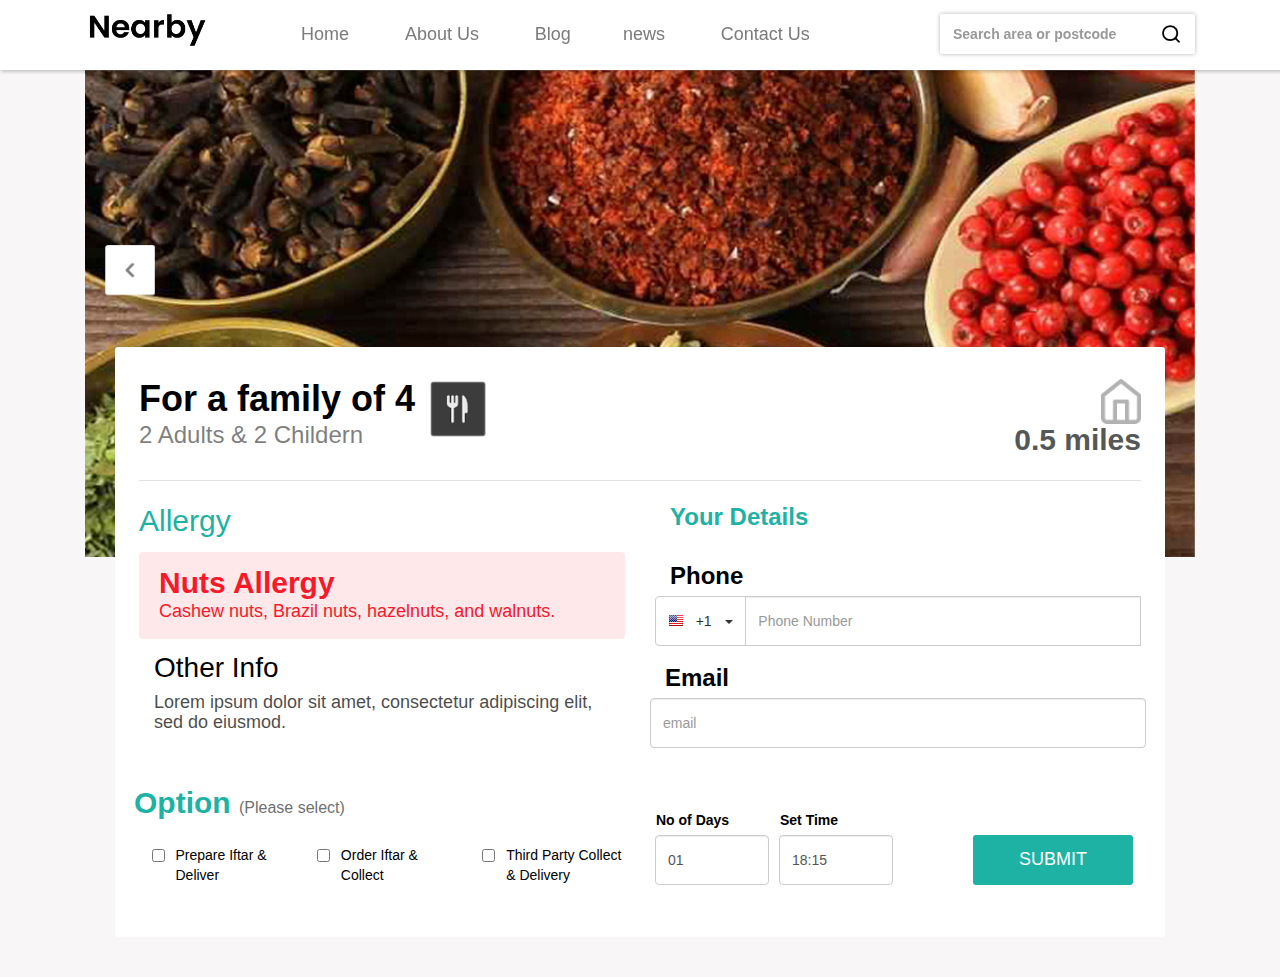
<file: give-an-iftar.html>
<!DOCTYPE html>
<html>
    <head>
        <meta charset="UTF-8">
        <meta name="viewport" content="width=device-width, initial-scale=1, shrink-to-fit=no">
        <title>iftar</title>
        <!--  meta tags -->
        <meta name="description" content="">
        <meta name="author" content="">
        <link rel="icon" href="../favicon.ico">
        <!--================= Include All Styles ==================-->
        <link rel="stylesheet" type="text/css" href="css/bootstrap.css"/>
        <link rel="stylesheet" type="text/css" href="css/font-awesome.css"/>
        <link rel="stylesheet" type="text/css" href="css/animate.css"/>
        <link rel="stylesheet" type="text/css" href="css/owl.carousel.css"/>
        <link rel="stylesheet" type="text/css" href="css/owl.theme.default.min.css"/>
        <link rel="stylesheet" type="text/css" href="css/intlInputPhone.css"/>
        <link rel="stylesheet" type="text/css" href="css/preset.css"/>
        <link rel="stylesheet" type="text/css" href="css/button.css"/>
        <!-- main styles-->
        <link rel="stylesheet" type="text/css" href="css/styles.css"/>
        <!-- responsive styles-->
        <link rel="stylesheet" type="text/css" href="css/responsive.css"/>

    </head>
    <!--==================== body ======================= -->
    <body>
        <!--================= Header Section ==================-->
        <header id="header">
            <div class="navbar-wrapper">
                <div class="container">
                    <div class="row">
                        <div class="col-md-2">
                            <div class="logo">
                                <a href="#">
                                    <img src="images/logo.png" alt="logo">
                                </a>
                            </div>
                        </div>
                        <div class="col-md-7">
                            <div class="navigation">
                                <ul>
                                    <li><a href="#">Home</a></li>
                                    <li><a href="#">About Us</a></li>
                                    <li><a href="#">Blog</a>
                                    <li><a href="#">news</a></li>
                                    <li><a href="#">Contact Us</a></li>
                                </ul>
                            </div><!--/navigation-->
                        </div>

                        <div class="col-md-3">
                            <form class="search-block for-desktop">
                                <input class="form-control" type="search" placeholder="Search area or postcode"> 
                                <button type="submit" class="btn-primary"></button>
                            </form>
                        </div>

                    </div>
                </div>
            </div><!--/sticky-wrapper-->
        </header><!--/header-->
 
                 
                        
        <!--================= banner Section ==================-->
        <section class="banner">
            <div class="container">
                <div class="row wow fadeInUp" data-wow-duration="500ms"  data-wow-delay="900ms">
                    <div class="col-md-12 mobile-0">
                        <div id="carouselExampleControls" class="carousel slide" data-ride="carousel">
                            <div class="carousel-inner">
                                <div class="carousel-item active">
                                    <img class="d-block w-100" src="images/banner/01.jpg" alt="">
                                </div>
                                <div class="carousel-item">
                                    <img class="d-block w-100" src="images/banner/01.jpg" alt="Second slide">
                                </div>
                                <div class="carousel-item">
                                    <img class="d-block w-100" src="images/banner/01.jpg" alt="Third slide">
                                </div>
                            </div>
                            <a class="carousel-control-prev" href="#carouselExampleControls" role="button" data-slide="prev">

                            </a>
                        </div>
                    </div>
                </div>
            </div>
        </section>

        <!--================= main-container Section ==================-->

        <div class="container">
            <div class="row wow fadeInUp" data-wow-duration="500ms"  data-wow-delay="900ms">
                <div class="col-md-12">
                    <div class="give-iftar-wrap for-desktop">
                        <div class="give-iftar-wrap-top">
                            <div class="give-iftar-wrap-title-block"> 
                                <div class="give-iftar-wrap-title">
                                    For a family of 4
                                    <span>2 Adults & 2 Childern</span>
                                </div>  
                                <div class="give-iftar-wrap-top-icon">
                                    <a href="#">  <img  src="images/icon/git-icon.png" alt=""></a>
                                </div>
                            </div>     
                            <div class="give-iftar-wrap-sub-title">
                                <div class="home-icon">
                                    <img  src="images/icon/home.png" alt="">
                                </div>
                                <div class="clearfix"></div>
                                <span>0.5 miles</span>
                            </div>

                        </div>
                        <div class="row">
                            <div class="col-md-6">
                                <div class="allergy-box">
                                    <h3>Allergy</h3>
                                    <div class="clearfix"></div>
                                    <div class="alerta-llergy-box">
                                        <strong>Nuts Allergy</strong>
                                        <span>Cashew nuts, Brazil nuts, hazelnuts, and walnuts. </span>
                                    </div>
                                </div>

                                <div class="other-info">
                                    <h4>Other Info</h4>
                                    <p>Lorem ipsum dolor sit amet, consectetur adipiscing elit, sed do eiusmod.</p>
                                </div>

                                <div class="form-row mb-15">
                                    <div class="option-select">
                                        Option <span>(Please select)</span>
                                    </div>
                                </div>

                                <div class="form-row mb-15">
                                    <div class="col-md-4">
                                        <div class="form-check">
                                            <input class="form-check-input" type="checkbox" value="" id="defaultCheck1">
                                            <label class="form-check-label" for="defaultCheck1">
                                                Prepare Iftar & Deliver
                                            </label>
                                        </div>
                                    </div>

                                    <div class="col-md-4">
                                        <div class="form-check">
                                            <input class="form-check-input" type="checkbox" value="" id="defaultCheck2">
                                            <label class="form-check-label" for="defaultCheck2">
                                                Order Iftar & Collect
                                            </label>
                                        </div>
                                    </div>

                                    <div class="col-md-4">
                                        <div class="form-check">
                                            <input class="form-check-input" type="checkbox" value="" id="defaultCheck3">
                                            <label class="form-check-label" for="defaultCheck3">
                                                Third Party Collect & Delivery
                                            </label>
                                        </div>
                                    </div>
                                </div>

                            </div>

                            <div class="col-md-6">
                                <div class="your-details">
                                    <h5>Your Details</h5>
                                    <div class="clearfix"></div>
                                    <div class="form-row mb-15">
                                        <div class="col-md-12">
                                            <label class="phone">Phone</label>
											   <!--  <input class='form-control' id="phone" name="phone" type="tel"> --> 
											
                                         <div class="clearfix"></div>
                                            <div class="input-phone"></div>
                                        </div>
                                    </div>

                                    <div class="form-row mb-15">
                                        <label class="phone">Email</label>
                                        <input type="text" class="form-control"  placeholder="email">
                                    </div>
                                </div>

                                <div class="give-iftar-submit-area">
                                    <div class="form-row mb-15"> 
                                        <div class="col-md-3">
                                            <label class="phone set-time">No of Days</label>
                                            <select class="custom-select mr-sm-2 form-control">
                                                <option selected>01</option>
                                                <option value="1">02</option>
                                                <option value="1">03</option>
                                                <option value="2">04</option>
                                                <option value="3">05</option>
                                                <option value="3">06</option>
                                                <option value="3">07</option>
                                                <option value="3">08</option>
                                                <option value="3">09</option>
                                                <option value="3">10</option>
                                                <option value="3">11</option>
                                                <option value="3">12</option>
                                                <option value="3">13</option>
                                                <option value="3">14</option>
                                                <option value="3">15</option>
                                                <option value="3">16</option>
                                                <option value="3">17</option>
                                                <option value="3">18</option>
                                                <option value="3">19</option>
                                                <option value="3">20</option>
                                                <option value="3">21</option>
                                                <option value="3">22</option>
                                                <option value="3">23</option>
                                                <option value="3">24</option>
                                                <option value="3">25</option>
                                                <option value="3">26</option>
                                                <option value="3">27</option>
                                                <option value="3">28</option>
                                                <option value="3">29</option>
                                                <option value="3">30</option>
                                            </select>
                                        </div>
                                        <div class="col-md-3">
                                            <label class="phone set-time">Set Time</label>
                                            <!--<input type="text" class="form-control"  placeholder="19:00 , 19:15 , 19:30 , 19:45" required>--->
											   <select class="custom-select mr-sm-2 form-control">
											    <option selected>19:00</option>
                                                <option selected>19:15</option>
                                                <option value="1">19:30</option>
                                                <option value="2">19:45</option>
                                                <option value="3">20:00</option>
											 
                                                <option selected>20:15</option>
                                                <option value="1">20:30</option>
                                                <option value="2">20:45</option>
                                                <option value="3">21:00</option>
												
												 <option selected>22:15</option>
                                                <option value="1">22:30</option>
                                                <option value="2">22:45</option>
                                                <option value="3">23:00</option>
												
												 <option selected>24:15</option>
                                                <option value="1">24:30</option>
                                                <option value="2">24:45</option>
                                                <option value="3">1:00</option>
												
												<option selected>1:15</option>
                                                <option value="1">1:30</option>
                                                <option value="2">1:45</option>
                                                <option value="3">2:00</option>
												
												<option selected>2:15</option>
                                                <option value="1">2:30</option>
                                                <option value="2">2:45</option>
                                                <option value="3">3:00</option>
												
												<option selected>3:15</option>
                                                <option value="1">3:30</option>
                                                <option value="2">3:45</option>
                                                <option value="3">4:00</option>
												
												<option selected>4:15</option>
                                                <option value="1">4:30</option>
                                                <option value="2">4:45</option>
                                                <option value="3">5:00</option>
												
													<option selected>5:15</option>
                                                <option value="1">5:30</option>
                                                <option value="2">5:45</option>
                                                <option value="3">6:00</option>
												
												<option selected>6:15</option>
                                                <option value="1">6:30</option>
                                                <option value="2">6:45</option>
                                                <option value="3">7:00</option>
												
												<option selected>7:15</option>
                                                <option value="1">7:30</option>
                                                <option value="2">7:45</option>
                                                <option value="3">8:00</option>
												
												<option selected>8:15</option>
                                                <option value="1">8:30</option>
                                                <option value="2">8:45</option>
                                                <option value="3">9:00</option>
												
												<option selected>9:15</option>
                                                <option value="1">9:30</option>
                                                <option value="2">9:45</option>
                                                <option value="3">10:00</option>
												
												<option selected>10:15</option>
                                                <option value="1">10:30</option>
                                                <option value="2">10:45</option>
                                                <option value="3">11:00</option>
												
												
												<option selected>11:15</option>
                                                <option value="1">11:30</option>
                                                <option value="2">11:45</option>
                                                <option value="3">12:00</option>
												
												
												<option selected>13:15</option>
                                                <option value="1">13:30</option>
                                                <option value="2">13:45</option>
                                                <option value="3">14:00</option>
												
												
												<option selected>14:15</option>
                                                <option value="1">14:30</option>
                                                <option value="2">14:45</option>
                                                <option value="3">15:00</option>
												
												<option selected>15:15</option>
                                                <option value="1">15:30</option>
                                                <option value="2">15:45</option>
                                                <option value="3">16:00</option>
												
												<option selected>16:15</option>
                                                <option value="1">16:30</option>
                                                <option value="2">16:45</option>
                                                <option value="3">17:00</option>
												
												<option selected>17:15</option>
                                                <option value="1">17:30</option>
                                                <option value="2">17:45</option>
                                                <option value="3">18:00</option>
												
												<option selected>18:15</option>
                                                <option value="1">18:30</option>
                                                <option value="2">18:45</option>
                                                 </select>
                                                 
                                                 
                                        </div>
                                        <div class="col-md-6">
                                            <label class="phone set-time">&nbsp;</label>
                                            <button type="submit"  data-toggle="modal" data-target="#confirmationModal" class="give-submit-btn">Submit</button>
                                        </div>
                                    </div>
                                </div>
                            </div>
                        </div>
                    </div>
                    <!--End give-iftar-wrap-->

                    <div class="give-iftar-wrap for-mobile">
                        <div class="give-iftar-wrap-top">
                            <div class="give-iftar-wrap-title-block"> 
                                <div class="give-iftar-wrap-title">
                                    For a family of 4
                                    <span>2 Adults & 2 Childern</span>
                                </div>
                            </div>     
                            <div class="give-iftar-wrap-sub-title">
                                <div class="home-icon">
                                    <img  src="images/icon/home.png" alt="">
                                </div>
                                <div class="clearfix"></div>
                                <span>0.5 miles</span>
                            </div>
                        </div>

                        <div class="row">
                            <div class="col-md-6">
                                <div class="allergy-box">
                                    <h3>Allergy</h3>
                                    <div class="clearfix"></div>
                                    <div class="alerta-llergy-box">
                                        <strong>Nuts Allergy</strong>
                                        <span>Cashew nuts, Brazil nuts, hazelnuts, and walnuts. </span>
                                    </div>
                                </div>

                                <div class="other-info">
                                    <h4>Other Info</h4>
                                    <p>Lorem ipsum dolor sit amet, consectetur adipiscing elit, sed do eiusmod.</p>
                                </div>

                                <div class="your-details">
                                    <h5>Your Details</h5>
                                    <div class="clearfix"></div>
                                    <div class="form-row mb-15">
                                        <div class="col-md-12">
                                            <label class="phone">Phone</label>
												 <!--  <input class='form-control' id="phoneMo" name="phone" type="tel"> ---->  
                                           <div class="clearfix"></div>
                                            <div class="input-phone"></div>
                                        </div>
                                    </div>

                                    <div class="form-row mb-15">
                                        <label class="phone">Email</label>
                                        <input type="text" class="form-control"  placeholder="email">
                                    </div>
                                </div>

                                <div class="form-row mb-15">
                                    <div class="option-select">
                                        Option <span>(Please select)</span>
                                    </div>
                                </div>

                                <div class="form-row mb-15 form-check-block-mobile">
                                    <ul>
                                        <li>
                                            <div class="form-check">
                                                <input class="form-check-input" type="checkbox" value="" id="defaultCheck1">
                                                <label class="form-check-label" for="defaultCheck1">
                                                    Prepare Iftar & Deliver
                                                </label>
                                            </div>
                                        </li>
                                        <li>
                                            <div class="form-check">
                                                <input class="form-check-input" type="checkbox" value="" id="defaultCheck2">
                                                <label class="form-check-label" for="defaultCheck2">
                                                    Order Iftar & Collect
                                                </label>
                                            </div>
                                        </li>
                                        <li>
                                            <div class="form-check">
                                                <input class="form-check-input" type="checkbox" value="" id="defaultCheck3">
                                                <label class="form-check-label" for="defaultCheck3">
                                                    Third Party Collect & Delivery
                                                </label>
                                            </div>
                                        </li>
                                    </ul>
                                </div>
                            </div>
                        </div>

                        <div class="give-iftar-submit-area give-iftar-submit-area-mobile">
                            <div class="submit-area-mobile">
                                <div class="submit-area-mobile-left">
                                    <ul>
                                        <li>
                                            <div class="form-group mr-15">
                                                <label class="phone set-time">No of Days</label>
                                                <select class="custom-select mr-sm-2 form-control">
                                                    <option selected>01</option>
                                                    <option >02</option>
                                                <option value="1">03</option>
                                                <option value="2">04</option>
                                                <option value="3">05</option>
                                                <option value="3">06</option>
                                                <option value="3">07</option>
                                                <option value="3">08</option>
                                                <option value="3">09</option>
                                                <option value="3">10</option>
                                                <option value="3">11</option>
                                                <option value="3">12</option>
                                                <option value="3">13</option>
                                                <option value="3">14</option>
                                                <option value="3">15</option>
                                                <option value="3">16</option>
                                                <option value="3">17</option>
                                                <option value="3">18</option>
                                                <option value="3">19</option>
                                                <option value="3">20</option>
                                                <option value="3">21</option>
                                                <option value="3">22</option>
                                                <option value="3">23</option>
                                                <option value="3">24</option>
                                                <option value="3">25</option>
                                                <option value="3">26</option>
                                                <option value="3">27</option>
                                                <option value="3">28</option>
                                                <option value="3">29</option>
                                                <option value="3">30</option>
                                                </select>
                                            </div>
                                        </li>
                                        <li>
                                            <div class="form-group">
                                                <label class="phone set-time">Set Time</label>
                                                <!---<input type="text" class="form-control"  placeholder="19:00 " required>-->
												 <select class="custom-select mr-sm-2 form-control">
												<option selected>19:00</option>
                                                <option selected>19:15</option>
                                                <option value="1">19:30</option>
                                                <option value="2">19:45</option>
                                                <option value="3">20:00</option>
											 
                                                <option selected>20:15</option>
                                                <option value="1">20:30</option>
                                                <option value="2">20:45</option>
                                                <option value="3">21:00</option>
												
												 <option selected>22:15</option>
                                                <option value="1">22:30</option>
                                                <option value="2">22:45</option>
                                                <option value="3">23:00</option>
												
												 <option selected>24:15</option>
                                                <option value="1">24:30</option>
                                                <option value="2">24:45</option>
                                                <option value="3">1:00</option>
												
												<option selected>1:15</option>
                                                <option value="1">1:30</option>
                                                <option value="2">1:45</option>
                                                <option value="3">2:00</option>
												
												<option selected>2:15</option>
                                                <option value="1">2:30</option>
                                                <option value="2">2:45</option>
                                                <option value="3">3:00</option>
												
												<option selected>3:15</option>
                                                <option value="1">3:30</option>
                                                <option value="2">3:45</option>
                                                <option value="3">4:00</option>
												
												<option selected>4:15</option>
                                                <option value="1">4:30</option>
                                                <option value="2">4:45</option>
                                                <option value="3">5:00</option>
												
													<option selected>5:15</option>
                                                <option value="1">5:30</option>
                                                <option value="2">5:45</option>
                                                <option value="3">6:00</option>
												
												<option selected>6:15</option>
                                                <option value="1">6:30</option>
                                                <option value="2">6:45</option>
                                                <option value="3">7:00</option>
												
												<option selected>7:15</option>
                                                <option value="1">7:30</option>
                                                <option value="2">7:45</option>
                                                <option value="3">8:00</option>
												
												<option selected>8:15</option>
                                                <option value="1">8:30</option>
                                                <option value="2">8:45</option>
                                                <option value="3">9:00</option>
												
												<option selected>9:15</option>
                                                <option value="1">9:30</option>
                                                <option value="2">9:45</option>
                                                <option value="3">10:00</option>
												
												<option selected>10:15</option>
                                                <option value="1">10:30</option>
                                                <option value="2">10:45</option>
                                                <option value="3">11:00</option>
												
												
												<option selected>11:15</option>
                                                <option value="1">11:30</option>
                                                <option value="2">11:45</option>
                                                <option value="3">12:00</option>
												
												
												<option selected>13:15</option>
                                                <option value="1">13:30</option>
                                                <option value="2">13:45</option>
                                                <option value="3">14:00</option>
												
												
												<option selected>14:15</option>
                                                <option value="1">14:30</option>
                                                <option value="2">14:45</option>
                                                <option value="3">15:00</option>
												
												<option selected>15:15</option>
                                                <option value="1">15:30</option>
                                                <option value="2">15:45</option>
                                                <option value="3">16:00</option>
												
												<option selected>16:15</option>
                                                <option value="1">16:30</option>
                                                <option value="2">16:45</option>
                                                <option value="3">17:00</option>
												
												<option selected>17:15</option>
                                                <option value="1">17:30</option>
                                                <option value="2">17:45</option>
                                                <option value="3">18:00</option>
												
												<option selected>18:15</option>
                                                <option value="1">18:30</option>
                                                <option value="2">18:45</option>
                                                 </select>
                                            </div>
                                        </li>
                                    </ul>
                                </div>

                                <div class="submit-area-mobile-right">
                                    <div class="form-group">
                                        <label class="">&nbsp;</label>
                                        <button type="submit"  data-toggle="modal" data-target="#confirmationModal" class="give-submit-btn">Submit</button>
                                    </div>
                                </div>
                            </div>
                        </div>

                    </div>
                    <!--End give-iftar-wrap-->
                </div>

            </div>
        </div>

 


        <div class="mobile-menu">
            <ul>
                <li><a href="#">Home</a></li>
                <li><a href="#">About Us</a></li>
                <li><a href="#">Blog</a>
                <li><a href="#">news</a></li>
                <li><a href="#">Contact Us</a></li>
            </ul>
        </div>


<!-- Modal -->
        <div id="confirmationModal" class="modal fade" role="dialog">
            <div class="modal-dialog modal-dialog-centered confirmation-modal">

                <!-- Modal content-->
                <div class="modal-content">
                    <div class="modal-body">
                        <form>
                            <div class="confirmation-modal-inner"> 
                                <div class="confirmation-modal-title">Confirmation</div> 
                                <div class="confirmation-person">
                                    <p>2 Adults</p>
                                    <p>2 Childern</p>
                                </div> 

                                <div class="confirmation-block"> 
                                    <h4>Pick up</h4>
                                    <div class="clearfix"></div>
                                    <ul>
                                        <li>
                                            <span>Date:</span>
                                            <strong>Today 25th April</strong>
                                        </li>
                                        <li>
                                            <span>Time:</span>
                                            <strong>17:00 pm</strong>
                                        </li>
                                        <li>
                                            <span>Location:</span>
                                            <strong> E1 1DU</strong>
                                        </li>
                                    </ul>
                                </div>   

                                <div class="confirmation-block"> 
                                    <h4>No. of days</h4>
                                    <div class="clearfix"></div>
                                    <ul>
                                        <li>
                                            <strong>2 days - Saturday & Sunday</strong>
                                        </li>
                                    </ul>
                                </div>  

                                <div class="confirmation-block"> 
                                    <h4>My details</h4>
                                    <div class="clearfix"></div>
                                    <ul>
                                        <li>
                                            <span>Name:</span>
                                            <strong>Adam</strong>
                                        </li>
                                        <li>
                                            <span>Phone:</span>
                                            <strong> +44 207 265 1967</strong>
                                        </li>
                                        <li>
                                            <span>Email:</span>
                                            <strong>adam@live.com</strong>
                                        </li>
                                    </ul>
                                </div>

                                <div class="form-check">
                                    <input class="form-check-input" type="radio" name="gridRadios" id="gridRadios2" value="option2">
                                    <label class="form-check-label" for="gridRadios2">
                                        I've read <a href="#">Terms & Conditions</a>
                                    </label>
                                </div> 
                                
                                <div class="confirmation-btn-block">
                                    <button type="button" class="confirmation-btn" data-dismiss="modal">Cancel</button>
                                    <button type="button" data-toggle="modal" data-target="#thankYou" class="confirmation-btn right" data-dismiss="modal">Confirm</button>
                                </div>
                                
                            </div> 
                        </form>      
                    </div>
                </div>

            </div>
        </div>
        <!-- confirmation Modal -->
		
		        <!-- Modal -->
        <div id="thankYou" class="modal fade" role="dialog">
            <div class="modal-dialog modal-dialog-centered thank-you-modal">

                <!-- Modal content-->
                <div class="modal-content">
                    <div class="modal-body">
                        <div class="thank-you-modal-inner">
                            <h3>Thank you</h3>
                            <div class="thank-you-modal-inner-text">
                                <p>Please verify your email  & phone number</p>
                                <p>a***@live.com</p>
                            </div>
                            <p>07583 613 ***</p>
                            <button type="button" class="thank-you-btn" data-dismiss="modal">Close</button>
                        </div> 
                    </div>
                </div>

            </div>
        </div>
        <!-- End Thank you Modal -->
		

        <!--================= Back to top ==================-->
        <a href="#" class="scrollup"><i class="fa fa-angle-up"></i></a>
        <!--================= Div End ==================-->
        <!--================= Include All JS ==================-->
        <script src="js/jquery-3.4.1.min.js"></script>
        <script src="js/popper.min.js"></script>
        <!--        <script src="http://code.jquery.com/jquery-1.12.4.min.js"></script>-->
        <!-- Bootstrap v3.3.4-->
        <script src="js/bootstrap.min.js"></script>
        <!-- Elements Animation On Scroll -->
        <script src="js/wow.min.js"></script>
        <!-- owl carousel -->
        <script src="js/owl.carousel.js"></script>
        <!-- Sticky Nav Top Fix Nav-->
        <script src="js/jquery.sticky.js"></script>
        <!-- Easing Effect-->
        <script src="js/jquery.easing.js"></script>
        <script src="js/intlInputPhone.min.js"></script>
        <!-- js Plugins Initialize Scripts -->
        <script src="js/scripts.js"></script>
        <script>
            jQuery(document).ready(function () {
                jQuery('.input-phone').intlInputPhone();
            });
        </script>
		  <link rel="stylesheet" href="css/intlTelInput.css">
 
  
  
 

  <script src="js/intlTelInput.js"></script>
    <script>
    var input = document.querySelector("#phone");
    window.intlTelInput(input, {
    }); 
	
	var input = document.querySelector("#phoneMo");
    window.intlTelInput(input, {
    });
  </script>
 
  

    </body>
</html>
</file>
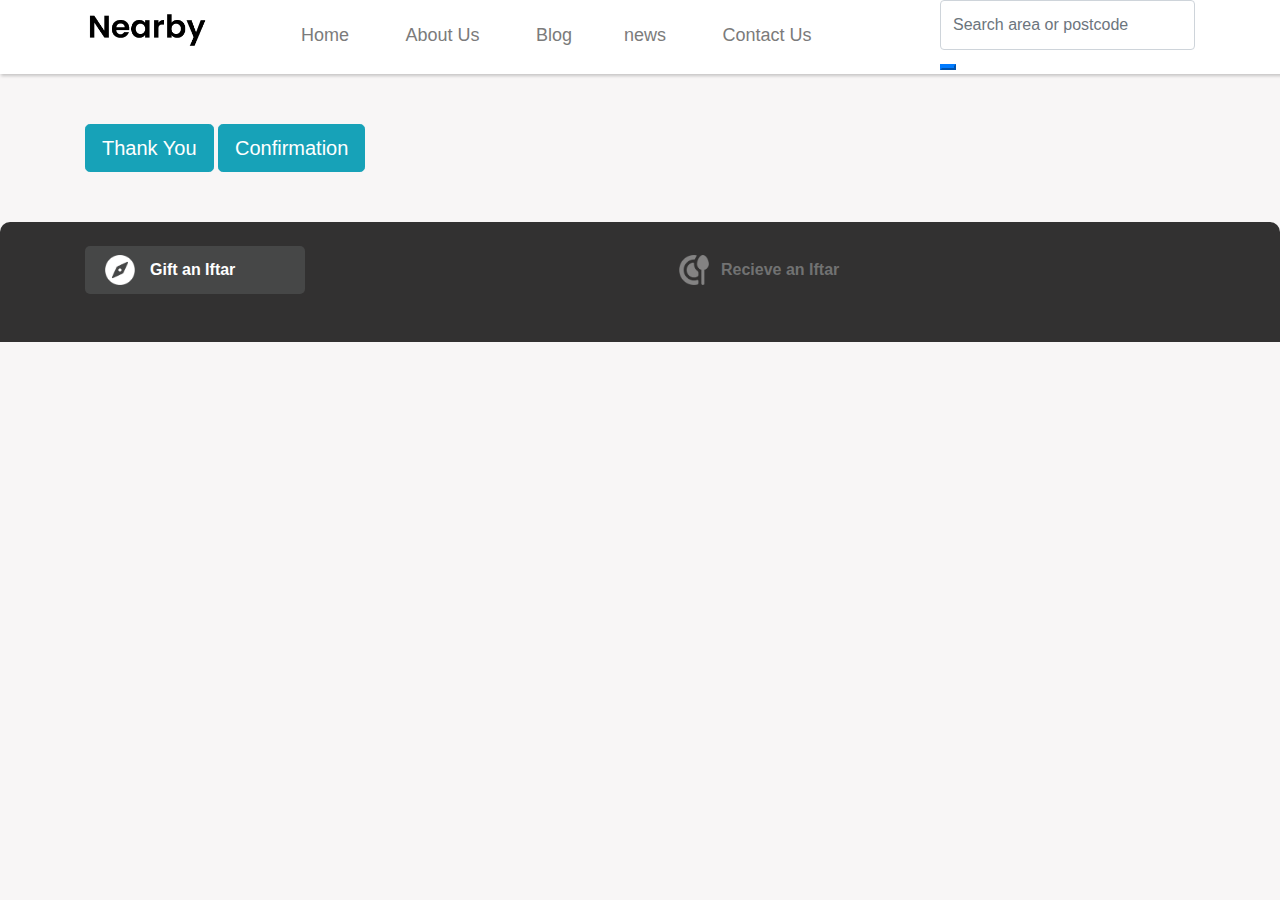
<file: thank-you.html>
<!DOCTYPE html>
<html>
    <head>
        <meta charset="UTF-8">
        <meta name="viewport" content="width=device-width, initial-scale=1, shrink-to-fit=no">
        <title>iftar</title>
        <!--  meta tags -->
        <meta name="description" content="">
        <meta name="author" content="">
        <link rel="icon" href="../favicon.ico">
        <!--================= Include All Styles ==================-->
        <link rel="stylesheet" type="text/css" href="css/bootstrap.css"/>
        <link rel="stylesheet" type="text/css" href="css/font-awesome.css"/>
        <link rel="stylesheet" type="text/css" href="css/animate.css"/>
        <link rel="stylesheet" type="text/css" href="css/owl.carousel.css"/>
        <link rel="stylesheet" type="text/css" href="css/owl.theme.default.min.css"/>
        <link rel="stylesheet" type="text/css" href="css/preset.css"/>
        <link rel="stylesheet" type="text/css" href="css/button.css"/>
        <!-- main styles-->
        <link rel="stylesheet" type="text/css" href="css/styles.css"/>
        <!-- responsive styles-->
        <link rel="stylesheet" type="text/css" href="css/responsive.css"/>

    </head>
    <!--==================== body ======================= -->
    <body>
        <!--================= Header Section ==================-->
        <header id="header">
            <div class="mobile-header">
                <a href="#" class="mobile-menu-btn"></a>
                <form class="search-block-mobile">
                    <input class="form-control" type="search" placeholder="Search area or postcode"> 
                    <button type="submit" class="btn-primary"></button>
                </form>
            </div>

            <div class="navbar-wrapper">
                <div class="container">
                    <div class="row">
                        <div class="col-md-2">
                            <div class="logo">
                                <a href="#">
                                    <img src="images/logo.png" alt="logo">
                                </a>
                            </div>
                        </div>
                        <div class="col-md-7">
                            <div class="navigation">
                                <ul>
                                    <li><a href="#">Home</a></li>
                                    <li><a href="#">About Us</a></li>
                                    <li><a href="#">Blog</a>
                                    <li><a href="#">news</a></li>
                                    <li><a href="#">Contact Us</a></li>
                                </ul>
                            </div><!--/navigation-->
                        </div>

                        <div class="col-md-3">
                            <form class="search-block-desktop">
                                <input class="form-control" type="search" placeholder="Search area or postcode"> 
                                <button type="submit" class="btn-primary"></button>
                            </form>
                        </div>

                    </div>
                </div>
            </div><!--/sticky-wrapper-->
        </header><!--/header-->
 

        <!--================= main-container Section ==================-->
        <section class="main-container"  style="padding-top:50px">
            <div class="container">
                <div class="row wow fadeInUp" data-wow-duration="500ms"  data-wow-delay="900ms">
                    <div class="col-md-12">
                        <!-- Trigger the modal with a button -->
                        <button type="button" class="btn btn-info btn-lg" data-toggle="modal" data-target="#thankYou">Thank You</button>
                        <button type="button" class="btn btn-info btn-lg" data-toggle="modal" data-target="#confirmationModal">Confirmation</button>
                        
                    </div>
                </div>
                 
                    </div>
               
        </section>

        <!--================= Footer Section ==================-->
        <footer class="footer">
            <div class="container">
                <div class="row wow fadeInUp" data-wow-duration="500ms"  data-wow-delay="900ms">
                    <div class="col-6 col-md-6">
                        <a href="#" class="footer-link"> 
                            <img class="thumb-link" src="images/icon/footer-bin-icon.png" alt="" title="">
                            <span>Gift an Iftar</span>
                        </a>
                    </div>

                    <div class="col-6 col-md-6 pull-right">
                        <a href="#" class="footer-recieve-link"> 
                            <img class="thumb-link" src="images/icon/footer-bin-icon-right.png" alt="" title="">
                            <span>Recieve an Iftar  </span>
                        </a>
                    </div>
                </div>
            </div>
        </footer><!--End footer-->

        <div class="mobile-menu">
            <ul>
                <li><a href="#">Home</a></li>
                <li><a href="#">About Us</a></li>
                <li><a href="#">Blog</a>
                <li><a href="#">news</a></li>
                <li><a href="#">Contact Us</a></li>
            </ul>
        </div>

        <!-- Modal -->
        <div id="thankYou" class="modal fade" role="dialog">
            <div class="modal-dialog modal-dialog-centered thank-you-modal">

                <!-- Modal content-->
                <div class="modal-content">
                    <div class="modal-body">
                        <div class="thank-you-modal-inner">
                            <h3>Thank you</h3>
                            <div class="thank-you-modal-inner-text">
                                <p>Please verify your email  & phone number</p>
                                <p>a***@live.com</p>
                            </div>
                            <p>07583 613 ***</p>
                            <button type="button" class="thank-you-btn" data-dismiss="modal">Close</button>
                        </div> 
                    </div>
                </div>

            </div>
        </div>
        <!-- End Thank you Modal -->


        <!-- Modal -->
        <div id="confirmationModal" class="modal fade" role="dialog">
            <div class="modal-dialog modal-dialog-centered confirmation-modal">

                <!-- Modal content-->
                <div class="modal-content">
                    <div class="modal-body">
                        <form>
                            <div class="confirmation-modal-inner"> 
                                <div class="confirmation-modal-title">Confirmation</div> 
                                <div class="confirmation-person">
                                    <p>2 Adults</p>
                                    <p>2 Childern</p>
                                </div> 

                                <div class="confirmation-block"> 
                                    <h4>Pick up</h4>
                                    <div class="clearfix"></div>
                                    <ul>
                                        <li>
                                            <span>Date:</span>
                                            <strong>Today 25th April</strong>
                                        </li>
                                        <li>
                                            <span>Time:</span>
                                            <strong>17:00 pm</strong>
                                        </li>
                                        <li>
                                            <span>Location:</span>
                                            <strong> E1 1DU</strong>
                                        </li>
                                    </ul>
                                </div>   

                                <div class="confirmation-block"> 
                                    <h4>No. of days</h4>
                                    <div class="clearfix"></div>
                                    <ul>
                                        <li>
                                            <strong>2 days - Saturday & Sunday</strong>
                                        </li>
                                    </ul>
                                </div>  

                                <div class="confirmation-block"> 
                                    <h4>My details</h4>
                                    <div class="clearfix"></div>
                                    <ul>
                                        <li>
                                            <span>Name:</span>
                                            <strong>Adam</strong>
                                        </li>
                                        <li>
                                            <span>Phone:</span>
                                            <strong> +44 207 265 1967</strong>
                                        </li>
                                        <li>
                                            <span>Email:</span>
                                            <strong>adam@live.com</strong>
                                        </li>
                                    </ul>
                                </div>

                                <div class="form-check">
                                    <input class="form-check-input" type="radio" name="gridRadios" id="gridRadios2" value="option2">
                                    <label class="form-check-label" for="gridRadios2">
                                        I've read <a href="#">Terms & Conditions</a>
                                    </label>
                                </div> 
                                
                                <div class="confirmation-btn-block">
                                    <button type="button" class="confirmation-btn" data-dismiss="modal">Cancel</button>
                                    <button type="button" class="confirmation-btn right" data-dismiss="modal">Confirm</button>
                                </div>
                                
                            </div> 
                        </form>      
                    </div>
                </div>

            </div>
        </div>
        <!-- confirmation Modal -->

        <!--================= Back to top ==================-->
        <a href="#" class="scrollup"><i class="fa fa-angle-up"></i></a>
        <!--================= Div End ==================-->
        <!--================= Include All JS ==================-->
        <script src="js/jquery-3.4.1.min.js"></script>
        <script src="js/popper.min.js"></script>
        <!-- Bootstrap v3.3.4-->
        <script src="js/bootstrap.min.js"></script>
        <!-- Elements Animation On Scroll -->
        <script src="js/wow.min.js"></script>
        <!-- owl carousel -->
        <script src="js/owl.carousel.js"></script>
        <!-- Sticky Nav Top Fix Nav-->
        <script src="js/jquery.sticky.js"></script>
        <!-- Easing Effect-->
        <script src="js/jquery.easing.js"></script>
        <!-- js Plugins Initialize Scripts -->
        <script src="js/scripts.js"></script>
    </body>
</html>
</file>
<file: css/intlInputPhone.css>
.f16 .flag{
  background:url('[data-uri]') no-repeat;
  display:inline-block;
  height:16px;
  width:16px;
  vertical-align:text-top;
  line-height:16px;
}

.f16 ._African_Union{background-position:0 -16px;}
.f16 ._Arab_League{background-position:0 -32px;}
.f16 ._ASEAN{background-position:0 -48px;}
.f16 ._CARICOM{background-position:0 -64px;}
.f16 ._CIS{background-position:0 -80px;}
.f16 ._Commonwealth{background-position:0 -96px;}
.f16 ._England{background-position:0 -112px;}
.f16 ._European_Union, .f16 .eu{background-position:0 -128px;}
.f16 ._Islamic_Conference{background-position:0 -144px;}
.f16 ._Kosovo{background-position:0 -160px;}
.f16 ._NATO{background-position:0 -176px;}
.f16 ._Northern_Cyprus{background-position:0 -192px;}
.f16 ._Northern_Ireland{background-position:0 -208px;}
.f16 ._Olimpic_Movement{background-position:0 -224px;}
.f16 ._OPEC{background-position:0 -240px;}
.f16 ._Red_Cross{background-position:0 -256px;}
.f16 ._Scotland{background-position:0 -272px;}
.f16 ._Somaliland{background-position:0 -288px;}
.f16 ._Tibet{background-position:0 -304px;}
.f16 ._United_Nations{background-position:0 -320px;}
.f16 ._Wales{background-position:0 -336px;}
.f16 .ad{background-position:0 -352px;}
.f16 .ae{background-position:0 -368px;}
.f16 .af{background-position:0 -384px;}
.f16 .ag{background-position:0 -400px;}
.f16 .ai{background-position:0 -416px;}
.f16 .al{background-position:0 -432px;}
.f16 .am{background-position:0 -448px;}
.f16 .ao{background-position:0 -464px;}
.f16 .aq{background-position:0 -480px;}
.f16 .ar{background-position:0 -496px;}
.f16 .as{background-position:0 -512px;}
.f16 .at{background-position:0 -528px;}
.f16 .au{background-position:0 -544px;}
.f16 .aw{background-position:0 -560px;}
.f16 .ax{background-position:0 -576px;}
.f16 .az{background-position:0 -592px;}
.f16 .ba{background-position:0 -608px;}
.f16 .bb{background-position:0 -624px;}
.f16 .bd{background-position:0 -640px;}
.f16 .be{background-position:0 -656px;}
.f16 .bf{background-position:0 -672px;}
.f16 .bg{background-position:0 -688px;}
.f16 .bh{background-position:0 -704px;}
.f16 .bi{background-position:0 -720px;}
.f16 .bj{background-position:0 -736px;}
.f16 .bm{background-position:0 -752px;}
.f16 .bn{background-position:0 -768px;}
.f16 .bo{background-position:0 -784px;}
.f16 .br{background-position:0 -800px;}
.f16 .bs{background-position:0 -816px;}
.f16 .bt{background-position:0 -832px;}
.f16 .bw{background-position:0 -848px;}
.f16 .by{background-position:0 -864px;}
.f16 .bz{background-position:0 -880px;}
.f16 .ca{background-position:0 -896px;}
.f16 .cg{background-position:0 -912px;}
.f16 .cf{background-position:0 -928px;}
.f16 .cd{background-position:0 -944px;}
.f16 .ch{background-position:0 -960px;}
.f16 .ci{background-position:0 -976px;}
.f16 .ck{background-position:0 -992px;}
.f16 .cl{background-position:0 -1008px;}
.f16 .cm{background-position:0 -1024px;}
.f16 .cn{background-position:0 -1040px;}
.f16 .co{background-position:0 -1056px;}
.f16 .cr{background-position:0 -1072px;}
.f16 .cu{background-position:0 -1088px;}
.f16 .cv{background-position:0 -1104px;}
.f16 .cy{background-position:0 -1120px;}
.f16 .cz{background-position:0 -1136px;}
.f16 .de{background-position:0 -1152px;}
.f16 .dj{background-position:0 -1168px;}
.f16 .dk{background-position:0 -1184px;}
.f16 .dm{background-position:0 -1200px;}
.f16 .do{background-position:0 -1216px;}
.f16 .dz{background-position:0 -1232px;}
.f16 .ec{background-position:0 -1248px;}
.f16 .ee{background-position:0 -1264px;}
.f16 .eg{background-position:0 -1280px;}
.f16 .eh{background-position:0 -1296px;}
.f16 .er{background-position:0 -1312px;}
.f16 .es{background-position:0 -1328px;}
.f16 .et{background-position:0 -1344px;}
.f16 .fi{background-position:0 -1360px;}
.f16 .fj{background-position:0 -1376px;}
.f16 .fm{background-position:0 -1392px;}
.f16 .fo{background-position:0 -1408px;}
.f16 .fr{background-position:0 -1424px;}  
.f16 .bl, .f16 .cp, .f16 .mf, .f16 .yt{background-position:0 -1424px;}
.f16 .ga{background-position:0 -1440px;}
.f16 .gb{background-position:0 -1456px;}  
.f16 .sh{background-position:0 -1456px;}
.f16 .gd{background-position:0 -1472px;}
.f16 .ge{background-position:0 -1488px;}
.f16 .gg{background-position:0 -1504px;}
.f16 .gh{background-position:0 -1520px;}
.f16 .gi{background-position:0 -1536px;}
.f16 .gl{background-position:0 -1552px;}
.f16 .gm{background-position:0 -1568px;}
.f16 .gn{background-position:0 -1584px;}
.f16 .gp{background-position:0 -1600px;}
.f16 .gq{background-position:0 -1616px;}
.f16 .gr{background-position:0 -1632px;}
.f16 .gt{background-position:0 -1648px;}
.f16 .gu{background-position:0 -1664px;}
.f16 .gw{background-position:0 -1680px;}
.f16 .gy{background-position:0 -1696px;}
.f16 .hk{background-position:0 -1712px;}
.f16 .hn{background-position:0 -1728px;}
.f16 .hr{background-position:0 -1744px;}
.f16 .ht{background-position:0 -1760px;}
.f16 .hu{background-position:0 -1776px;}
.f16 .id{background-position:0 -1792px;}
.f16 .mc{background-position:0 -1792px;}
.f16 .ie{background-position:0 -1808px;}
.f16 .il{background-position:0 -1824px;}
.f16 .im{background-position:0 -1840px;}
.f16 .in{background-position:0 -1856px;}
.f16 .iq{background-position:0 -1872px;}
.f16 .ir{background-position:0 -1888px;}
.f16 .is{background-position:0 -1904px;}
.f16 .it{background-position:0 -1920px;}
.f16 .je{background-position:0 -1936px;}
.f16 .jm{background-position:0 -1952px;}
.f16 .jo{background-position:0 -1968px;}
.f16 .jp{background-position:0 -1984px;}
.f16 .ke{background-position:0 -2000px;}
.f16 .kg{background-position:0 -2016px;}
.f16 .kh{background-position:0 -2032px;}
.f16 .ki{background-position:0 -2048px;}
.f16 .km{background-position:0 -2064px;}
.f16 .kn{background-position:0 -2080px;}
.f16 .kp{background-position:0 -2096px;}
.f16 .kr{background-position:0 -2112px;}
.f16 .kw{background-position:0 -2128px;}
.f16 .ky{background-position:0 -2144px;}
.f16 .kz{background-position:0 -2160px;}
.f16 .la{background-position:0 -2176px;}
.f16 .lb{background-position:0 -2192px;}
.f16 .lc{background-position:0 -2208px;}
.f16 .li{background-position:0 -2224px;}
.f16 .lk{background-position:0 -2240px;}
.f16 .lr{background-position:0 -2256px;}
.f16 .ls{background-position:0 -2272px;}
.f16 .lt{background-position:0 -2288px;}
.f16 .lu{background-position:0 -2304px;}
.f16 .lv{background-position:0 -2320px;}
.f16 .ly{background-position:0 -2336px;}
.f16 .ma{background-position:0 -2352px;}
.f16 .md{background-position:0 -2368px;}
.f16 .me{background-position:0 -2384px;}
.f16 .mg{background-position:0 -2400px;}
.f16 .mh{background-position:0 -2416px;}
.f16 .mk{background-position:0 -2432px;}
.f16 .ml{background-position:0 -2448px;}
.f16 .mm{background-position:0 -2464px;}
.f16 .mn{background-position:0 -2480px;}
.f16 .mo{background-position:0 -2496px;}
.f16 .mq{background-position:0 -2512px;}
.f16 .mr{background-position:0 -2528px;}
.f16 .ms{background-position:0 -2544px;}
.f16 .mt{background-position:0 -2560px;}
.f16 .mu{background-position:0 -2576px;}
.f16 .mv{background-position:0 -2592px;}
.f16 .mw{background-position:0 -2608px;}
.f16 .mx{background-position:0 -2624px;}
.f16 .my{background-position:0 -2640px;}
.f16 .mz{background-position:0 -2656px;}
.f16 .na{background-position:0 -2672px;}
.f16 .nc{background-position:0 -2688px;}
.f16 .ne{background-position:0 -2704px;}
.f16 .ng{background-position:0 -2720px;}
.f16 .ni{background-position:0 -2736px;}
.f16 .nl{background-position:0 -2752px;}  
.f16 .bq{background-position:0 -2752px;}
.f16 .no{background-position:0 -2768px;}  
.f16 .bv, .f16 .nq, .f16 .sj{background-position:0 -2768px;}
.f16 .np{background-position:0 -2784px;}
.f16 .nr{background-position:0 -2800px;}
.f16 .nz{background-position:0 -2816px;}
.f16 .om{background-position:0 -2832px;}
.f16 .pa{background-position:0 -2848px;}
.f16 .pe{background-position:0 -2864px;}
.f16 .pf{background-position:0 -2880px;}
.f16 .pg{background-position:0 -2896px;}
.f16 .ph{background-position:0 -2912px;}
.f16 .pk{background-position:0 -2928px;}
.f16 .pl{background-position:0 -2944px;}
.f16 .pr{background-position:0 -2960px;}
.f16 .ps{background-position:0 -2976px;}
.f16 .pt{background-position:0 -2992px;}
.f16 .pw{background-position:0 -3008px;}
.f16 .py{background-position:0 -3024px;}
.f16 .qa{background-position:0 -3040px;}
.f16 .re{background-position:0 -3056px;}
.f16 .ro{background-position:0 -3072px;}
.f16 .rs{background-position:0 -3088px;}
.f16 .ru{background-position:0 -3104px;}
.f16 .rw{background-position:0 -3120px;}
.f16 .sa{background-position:0 -3136px;}
.f16 .sb{background-position:0 -3152px;}
.f16 .sc{background-position:0 -3168px;}
.f16 .sd{background-position:0 -3184px;}
.f16 .se{background-position:0 -3200px;}
.f16 .sg{background-position:0 -3216px;}
.f16 .si{background-position:0 -3232px;}
.f16 .sk{background-position:0 -3248px;}
.f16 .sl{background-position:0 -3264px;}
.f16 .sm{background-position:0 -3280px;}
.f16 .sn{background-position:0 -3296px;}
.f16 .so{background-position:0 -3312px;}
.f16 .sr{background-position:0 -3328px;}
.f16 .st{background-position:0 -3344px;}
.f16 .sv{background-position:0 -3360px;}
.f16 .sy{background-position:0 -3376px;}
.f16 .sz{background-position:0 -3392px;}
.f16 .tc{background-position:0 -3408px;}
.f16 .td{background-position:0 -3424px;}
.f16 .tg{background-position:0 -3440px;}
.f16 .th{background-position:0 -3456px;}
.f16 .tj{background-position:0 -3472px;}
.f16 .tl{background-position:0 -3488px;}
.f16 .tm{background-position:0 -3504px;}
.f16 .tn{background-position:0 -3520px;}
.f16 .to{background-position:0 -3536px;}
.f16 .tr{background-position:0 -3552px;}
.f16 .tt{background-position:0 -3568px;}
.f16 .tv{background-position:0 -3584px;}
.f16 .tw{background-position:0 -3600px;}
.f16 .tz{background-position:0 -3616px;}
.f16 .ua{background-position:0 -3632px;}
.f16 .ug{background-position:0 -3648px;}
.f16 .us{background-position:0 -3664px;}
.f16 .uy{background-position:0 -3680px;}
.f16 .uz{background-position:0 -3696px;}
.f16 .va{background-position:0 -3712px;}
.f16 .vc{background-position:0 -3728px;}
.f16 .ve{background-position:0 -3744px;}
.f16 .vg{background-position:0 -3760px;}
.f16 .vi{background-position:0 -3776px;}
.f16 .vn{background-position:0 -3792px;}
.f16 .vu{background-position:0 -3808px;}
.f16 .ws{background-position:0 -3824px;}
.f16 .ye{background-position:0 -3840px;}
.f16 .za{background-position:0 -3856px;}
.f16 .zm{background-position:0 -3872px;}
.f16 .zw{background-position:0 -3888px;}
.f16 .sx{background-position:0 -3904px;}
.f16 .cw{background-position:0 -3920px;}
.f16 .ss{background-position:0 -3936px;}
.f16 .nu{background-position:0 -3952px;}

html {
  font-family: sans-serif;
  -ms-text-size-adjust: 100%;
  -webkit-text-size-adjust: 100%;
}
body {
  margin: 0;
}
article,
aside,
details,
figcaption,
figure,
footer,
header,
hgroup,
main,
menu,
nav,
section,
summary {
  display: block;
}
audio,
canvas,
progress,
video {
  display: inline-block;
  vertical-align: baseline;
}
audio:not([controls]) {
  display: none;
  height: 0;
}
[hidden],
template {
  display: none;
}
a {
  background-color: transparent;
}
a:active,
a:hover {
  outline: 0;
}
abbr[title] {
  border-bottom: 1px dotted;
}
b,
strong {
  font-weight: bold;
}
dfn {
  font-style: italic;
}
h1 {
  font-size: 2em;
  margin: 0.67em 0;
}
mark {
  background: #ff0;
  color: #000;
}
small {
  font-size: 80%;
}
sub,
sup {
  font-size: 75%;
  line-height: 0;
  position: relative;
  vertical-align: baseline;
}
sup {
  top: -0.5em;
}
sub {
  bottom: -0.25em;
}
img {
  border: 0;
}
svg:not(:root) {
  overflow: hidden;
}
figure {
  margin: 1em 40px;
}
hr {
  -webkit-box-sizing: content-box;
     -moz-box-sizing: content-box;
          box-sizing: content-box;
  height: 0;
}
pre {
  overflow: auto;
}
code,
kbd,
pre,
samp {
  font-family: monospace, monospace;
  font-size: 1em;
}
button,
input,
optgroup,
select,
textarea {
  color: inherit;
  font: inherit;
  margin: 0;
}
button {
  overflow: visible;
}
button,
select {
  text-transform: none;
}
button,
html input[type="button"],
input[type="reset"],
input[type="submit"] {
  -webkit-appearance: button;
  cursor: pointer;
}
button[disabled],
html input[disabled] {
  cursor: default;
}
button::-moz-focus-inner,
input::-moz-focus-inner {
  border: 0;
  padding: 0;
}
input {
  line-height: normal;
}
input[type="checkbox"],
input[type="radio"] {
  -webkit-box-sizing: border-box;
     -moz-box-sizing: border-box;
          box-sizing: border-box;
  padding: 0;
}
input[type="number"]::-webkit-inner-spin-button,
input[type="number"]::-webkit-outer-spin-button {
  height: auto;
}
input[type="search"] {
  -webkit-appearance: textfield;
  -webkit-box-sizing: content-box;
     -moz-box-sizing: content-box;
          box-sizing: content-box;
}
input[type="search"]::-webkit-search-cancel-button,
input[type="search"]::-webkit-search-decoration {
  -webkit-appearance: none;
}
fieldset {
  border: 1px solid #c0c0c0;
  margin: 0 2px;
  padding: 0.35em 0.625em 0.75em;
}
legend {
  border: 0;
  padding: 0;
}
textarea {
  overflow: auto;
}
optgroup {
  font-weight: bold;
}
table {
  border-collapse: collapse;
  border-spacing: 0;
}
td,
th {
  padding: 0;
}
* {
  -webkit-box-sizing: border-box;
  -moz-box-sizing: border-box;
  box-sizing: border-box;
}
*:before,
*:after {
  -webkit-box-sizing: border-box;
  -moz-box-sizing: border-box;
  box-sizing: border-box;
}
html {
  font-size: 10px;
  -webkit-tap-highlight-color: rgba(0, 0, 0, 0);
}
body {
  font-family: "Helvetica Neue", Helvetica, Arial, sans-serif;
  font-size: 14px;
  line-height: 1.42857143;
  color: #333333;
  background-color: #ffffff;
}
input,
button,
select,
textarea {
  font-family: inherit;
  font-size: inherit;
  line-height: inherit;
}
a {
  color: #337ab7;
  text-decoration: none;
}
a:hover,
a:focus {
  color: #23527c;
  text-decoration: underline;
}
a:focus {
  outline: thin dotted;
  outline: 5px auto -webkit-focus-ring-color;
  outline-offset: -2px;
}
figure {
  margin: 0;
}
img {
  vertical-align: middle;
}
.img-responsive {
  display: block;
  max-width: 100%;
  height: auto;
}
.img-rounded {
  border-radius: 6px;
}
.img-thumbnail {
  padding: 4px;
  line-height: 1.42857143;
  background-color: #ffffff;
  border: 1px solid #dddddd;
  border-radius: 4px;
  -webkit-transition: all 0.2s ease-in-out;
  -o-transition: all 0.2s ease-in-out;
  transition: all 0.2s ease-in-out;
  display: inline-block;
  max-width: 100%;
  height: auto;
}
.img-circle {
  border-radius: 50%;
}
hr {
  margin-top: 20px;
  margin-bottom: 20px;
  border: 0;
  border-top: 1px solid #eeeeee;
}
.sr-only {
  position: absolute;
  width: 1px;
  height: 1px;
  margin: -1px;
  padding: 0;
  overflow: hidden;
  clip: rect(0, 0, 0, 0);
  border: 0;
}
.sr-only-focusable:active,
.sr-only-focusable:focus {
  position: static;
  width: auto;
  height: auto;
  margin: 0;
  overflow: visible;
  clip: auto;
}
[role="button"] {
  cursor: pointer;
}
fieldset {
  padding: 0;
  margin: 0;
  border: 0;
  min-width: 0;
}
legend {
  display: block;
  width: 100%;
  padding: 0;
  margin-bottom: 20px;
  font-size: 21px;
  line-height: inherit;
  color: #333333;
  border: 0;
  border-bottom: 1px solid #e5e5e5;
}
label {
  display: inline-block;
  max-width: 100%;
  margin-bottom: 5px;
  font-weight: bold;
}
input[type="search"] {
  -webkit-box-sizing: border-box;
  -moz-box-sizing: border-box;
  box-sizing: border-box;
}
input[type="radio"],
input[type="checkbox"] {
  margin: 4px 0 0;
  margin-top: 1px \9;
  line-height: normal;
}
input[type="file"] {
  display: block;
}
input[type="range"] {
  display: block;
  width: 100%;
}
select[multiple],
select[size] {
  height: auto;
}
input[type="file"]:focus,
input[type="radio"]:focus,
input[type="checkbox"]:focus {
  outline: thin dotted;
  outline: 5px auto -webkit-focus-ring-color;
  outline-offset: -2px;
}
output {
  display: block;
  padding-top: 7px;
  font-size: 14px;
  line-height: 1.42857143;
  color: #555555;
}
.form-control {
  display: block;
  width: 100%;
  height: 34px;
  padding: 6px 12px;
  font-size: 14px;
  line-height: 1.42857143;
  color: #555555;
  background-color: #ffffff;
  background-image: none;
  border: 1px solid #cccccc;
  border-radius: 4px;
  -webkit-box-shadow: inset 0 1px 1px rgba(0, 0, 0, 0.075);
  box-shadow: inset 0 1px 1px rgba(0, 0, 0, 0.075);
  -webkit-transition: border-color ease-in-out .15s, -webkit-box-shadow ease-in-out .15s;
  -o-transition: border-color ease-in-out .15s, box-shadow ease-in-out .15s;
  transition: border-color ease-in-out .15s, box-shadow ease-in-out .15s;
}
.form-control:focus {
  border-color: #66afe9;
  outline: 0;
  -webkit-box-shadow: inset 0 1px 1px rgba(0,0,0,.075), 0 0 8px rgba(102, 175, 233, 0.6);
  box-shadow: inset 0 1px 1px rgba(0,0,0,.075), 0 0 8px rgba(102, 175, 233, 0.6);
}
.form-control::-moz-placeholder {
  color: #999999;
  opacity: 1;
}
.form-control:-ms-input-placeholder {
  color: #999999;
}
.form-control::-webkit-input-placeholder {
  color: #999999;
}
.form-control::-ms-expand {
  border: 0;
  background-color: transparent;
}
.form-control[disabled],
.form-control[readonly],
fieldset[disabled] .form-control {
  background-color: #eeeeee;
  opacity: 1;
}
.form-control[disabled],
fieldset[disabled] .form-control {
  cursor: not-allowed;
}
textarea.form-control {
  height: auto;
}
input[type="search"] {
  -webkit-appearance: none;
}
@media screen and (-webkit-min-device-pixel-ratio: 0) {
  input[type="date"].form-control,
  input[type="time"].form-control,
  input[type="datetime-local"].form-control,
  input[type="month"].form-control {
    line-height: 34px;
  }
  input[type="date"].input-sm,
  input[type="time"].input-sm,
  input[type="datetime-local"].input-sm,
  input[type="month"].input-sm,
  .input-group-sm input[type="date"],
  .input-group-sm input[type="time"],
  .input-group-sm input[type="datetime-local"],
  .input-group-sm input[type="month"] {
    line-height: 30px;
  }
  input[type="date"].input-lg,
  input[type="time"].input-lg,
  input[type="datetime-local"].input-lg,
  input[type="month"].input-lg,
  .input-group-lg input[type="date"],
  .input-group-lg input[type="time"],
  .input-group-lg input[type="datetime-local"],
  .input-group-lg input[type="month"] {
    line-height: 46px;
  }
}
.form-group {
  margin-bottom: 15px;
}
.radio,
.checkbox {
  position: relative;
  display: block;
  margin-top: 10px;
  margin-bottom: 10px;
}
.radio label,
.checkbox label {
  min-height: 20px;
  padding-left: 20px;
  margin-bottom: 0;
  font-weight: normal;
  cursor: pointer;
}
.radio input[type="radio"],
.radio-inline input[type="radio"],
.checkbox input[type="checkbox"],
.checkbox-inline input[type="checkbox"] {
  position: absolute;
  margin-left: -20px;
  margin-top: 4px \9;
}
.radio + .radio,
.checkbox + .checkbox {
  margin-top: -5px;
}
.radio-inline,
.checkbox-inline {
  position: relative;
  display: inline-block;
  padding-left: 20px;
  margin-bottom: 0;
  vertical-align: middle;
  font-weight: normal;
  cursor: pointer;
}
.radio-inline + .radio-inline,
.checkbox-inline + .checkbox-inline {
  margin-top: 0;
  margin-left: 10px;
}
input[type="radio"][disabled],
input[type="checkbox"][disabled],
input[type="radio"].disabled,
input[type="checkbox"].disabled,
fieldset[disabled] input[type="radio"],
fieldset[disabled] input[type="checkbox"] {
  cursor: not-allowed;
}
.radio-inline.disabled,
.checkbox-inline.disabled,
fieldset[disabled] .radio-inline,
fieldset[disabled] .checkbox-inline {
  cursor: not-allowed;
}
.radio.disabled label,
.checkbox.disabled label,
fieldset[disabled] .radio label,
fieldset[disabled] .checkbox label {
  cursor: not-allowed;
}
.form-control-static {
  padding-top: 7px;
  padding-bottom: 7px;
  margin-bottom: 0;
  min-height: 34px;
}
.form-control-static.input-lg,
.form-control-static.input-sm {
  padding-left: 0;
  padding-right: 0;
}
.input-sm {
  height: 30px;
  padding: 5px 10px;
  font-size: 12px;
  line-height: 1.5;
  border-radius: 3px;
}
select.input-sm {
  height: 30px;
  line-height: 30px;
}
textarea.input-sm,
select[multiple].input-sm {
  height: auto;
}
.form-group-sm .form-control {
  height: 30px;
  padding: 5px 10px;
  font-size: 12px;
  line-height: 1.5;
  border-radius: 3px;
}
.form-group-sm select.form-control {
  height: 30px;
  line-height: 30px;
}
.form-group-sm textarea.form-control,
.form-group-sm select[multiple].form-control {
  height: auto;
}
.form-group-sm .form-control-static {
  height: 30px;
  min-height: 32px;
  padding: 6px 10px;
  font-size: 12px;
  line-height: 1.5;
}
.input-lg {
  height: 46px;
  padding: 10px 16px;
  font-size: 18px;
  line-height: 1.3333333;
  border-radius: 6px;
}
select.input-lg {
  height: 46px;
  line-height: 46px;
}
textarea.input-lg,
select[multiple].input-lg {
  height: auto;
}
.form-group-lg .form-control {
  height: 46px;
  padding: 10px 16px;
  font-size: 18px;
  line-height: 1.3333333;
  border-radius: 6px;
}
.form-group-lg select.form-control {
  height: 46px;
  line-height: 46px;
}
.form-group-lg textarea.form-control,
.form-group-lg select[multiple].form-control {
  height: auto;
}
.form-group-lg .form-control-static {
  height: 46px;
  min-height: 38px;
  padding: 11px 16px;
  font-size: 18px;
  line-height: 1.3333333;
}
.has-feedback {
  position: relative;
}
.has-feedback .form-control {
  padding-right: 42.5px;
}
.form-control-feedback {
  position: absolute;
  top: 0;
  right: 0;
  z-index: 2;
  display: block;
  width: 34px;
  height: 34px;
  line-height: 34px;
  text-align: center;
  pointer-events: none;
}
.input-lg + .form-control-feedback,
.input-group-lg + .form-control-feedback,
.form-group-lg .form-control + .form-control-feedback {
  width: 46px;
  height: 46px;
  line-height: 46px;
}
.input-sm + .form-control-feedback,
.input-group-sm + .form-control-feedback,
.form-group-sm .form-control + .form-control-feedback {
  width: 30px;
  height: 30px;
  line-height: 30px;
}
.has-success .help-block,
.has-success .control-label,
.has-success .radio,
.has-success .checkbox,
.has-success .radio-inline,
.has-success .checkbox-inline,
.has-success.radio label,
.has-success.checkbox label,
.has-success.radio-inline label,
.has-success.checkbox-inline label {
  color: #3c763d;
}
.has-success .form-control {
  border-color: #3c763d;
  -webkit-box-shadow: inset 0 1px 1px rgba(0, 0, 0, 0.075);
  box-shadow: inset 0 1px 1px rgba(0, 0, 0, 0.075);
}
.has-success .form-control:focus {
  border-color: #2b542c;
  -webkit-box-shadow: inset 0 1px 1px rgba(0, 0, 0, 0.075), 0 0 6px #67b168;
  box-shadow: inset 0 1px 1px rgba(0, 0, 0, 0.075), 0 0 6px #67b168;
}
.has-success .input-group-addon {
  color: #3c763d;
  border-color: #3c763d;
  background-color: #dff0d8;
}
.has-success .form-control-feedback {
  color: #3c763d;
}
.has-warning .help-block,
.has-warning .control-label,
.has-warning .radio,
.has-warning .checkbox,
.has-warning .radio-inline,
.has-warning .checkbox-inline,
.has-warning.radio label,
.has-warning.checkbox label,
.has-warning.radio-inline label,
.has-warning.checkbox-inline label {
  color: #8a6d3b;
}
.has-warning .form-control {
  border-color: #8a6d3b;
  -webkit-box-shadow: inset 0 1px 1px rgba(0, 0, 0, 0.075);
  box-shadow: inset 0 1px 1px rgba(0, 0, 0, 0.075);
}
.has-warning .form-control:focus {
  border-color: #66512c;
  -webkit-box-shadow: inset 0 1px 1px rgba(0, 0, 0, 0.075), 0 0 6px #c0a16b;
  box-shadow: inset 0 1px 1px rgba(0, 0, 0, 0.075), 0 0 6px #c0a16b;
}
.has-warning .input-group-addon {
  color: #8a6d3b;
  border-color: #8a6d3b;
  background-color: #fcf8e3;
}
.has-warning .form-control-feedback {
  color: #8a6d3b;
}
.has-error .help-block,
.has-error .control-label,
.has-error .radio,
.has-error .checkbox,
.has-error .radio-inline,
.has-error .checkbox-inline,
.has-error.radio label,
.has-error.checkbox label,
.has-error.radio-inline label,
.has-error.checkbox-inline label {
  color: #a94442;
}
.has-error .form-control {
  border-color: #a94442;
  -webkit-box-shadow: inset 0 1px 1px rgba(0, 0, 0, 0.075);
  box-shadow: inset 0 1px 1px rgba(0, 0, 0, 0.075);
}
.has-error .form-control:focus {
  border-color: #843534;
  -webkit-box-shadow: inset 0 1px 1px rgba(0, 0, 0, 0.075), 0 0 6px #ce8483;
  box-shadow: inset 0 1px 1px rgba(0, 0, 0, 0.075), 0 0 6px #ce8483;
}
.has-error .input-group-addon {
  color: #a94442;
  border-color: #a94442;
  background-color: #f2dede;
}
.has-error .form-control-feedback {
  color: #a94442;
}
.has-feedback label ~ .form-control-feedback {
  top: 25px;
}
.has-feedback label.sr-only ~ .form-control-feedback {
  top: 0;
}
.help-block {
  display: block;
  margin-top: 5px;
  margin-bottom: 10px;
  color: #737373;
}
@media (min-width: 768px) {
  .form-inline .form-group {
    display: inline-block;
    margin-bottom: 0;
    vertical-align: middle;
  }
  .form-inline .form-control {
    display: inline-block;
    width: auto;
    vertical-align: middle;
  }
  .form-inline .form-control-static {
    display: inline-block;
  }
  .form-inline .input-group {
    display: inline-table;
    vertical-align: middle;
  }
  .form-inline .input-group .input-group-addon,
  .form-inline .input-group .input-group-btn,
  .form-inline .input-group .form-control {
    width: auto;
  }
  .form-inline .input-group > .form-control {
    width: 100%;
  }
  .form-inline .control-label {
    margin-bottom: 0;
    vertical-align: middle;
  }
  .form-inline .radio,
  .form-inline .checkbox {
    display: inline-block;
    margin-top: 0;
    margin-bottom: 0;
    vertical-align: middle;
  }
  .form-inline .radio label,
  .form-inline .checkbox label {
    padding-left: 0;
  }
  .form-inline .radio input[type="radio"],
  .form-inline .checkbox input[type="checkbox"] {
    position: relative;
    margin-left: 0;
  }
  .form-inline .has-feedback .form-control-feedback {
    top: 0;
  }
}
.form-horizontal .radio,
.form-horizontal .checkbox,
.form-horizontal .radio-inline,
.form-horizontal .checkbox-inline {
  margin-top: 0;
  margin-bottom: 0;
  padding-top: 7px;
}
.form-horizontal .radio,
.form-horizontal .checkbox {
  min-height: 27px;
}
.form-horizontal .form-group {
  margin-left: -15px;
  margin-right: -15px;
}
@media (min-width: 768px) {
  .form-horizontal .control-label {
    text-align: right;
    margin-bottom: 0;
    padding-top: 7px;
  }
}
.form-horizontal .has-feedback .form-control-feedback {
  right: 15px;
}
@media (min-width: 768px) {
  .form-horizontal .form-group-lg .control-label {
    padding-top: 11px;
    font-size: 18px;
  }
}
@media (min-width: 768px) {
  .form-horizontal .form-group-sm .control-label {
    padding-top: 6px;
    font-size: 12px;
  }
}
/*
.fade {
  opacity: 0;
  -webkit-transition: opacity 0.15s linear;
  -o-transition: opacity 0.15s linear;
  transition: opacity 0.15s linear;
}*/
.fade.in {
  opacity: 1;
}
.collapse {
  display: none;
}
.collapse.in {
  display: block;
}
tr.collapse.in {
  display: table-row;
}
tbody.collapse.in {
  display: table-row-group;
}
.collapsing {
  position: relative;
  height: 0;
  overflow: hidden;
  -webkit-transition-property: height, visibility;
  -o-transition-property: height, visibility;
     transition-property: height, visibility;
  -webkit-transition-duration: 0.35s;
  -o-transition-duration: 0.35s;
     transition-duration: 0.35s;
  -webkit-transition-timing-function: ease;
  -o-transition-timing-function: ease;
     transition-timing-function: ease;
}
.caret {
  display: inline-block;
  width: 0;
  height: 0;
  margin-left: 2px;
  vertical-align: middle;
  border-top: 4px dashed;
  border-top: 4px solid \9;
  border-right: 4px solid transparent;
  border-left: 4px solid transparent;
}
.dropup,
.dropdown {
  position: relative;
}
.dropdown-toggle:focus {
  outline: 0;
}
.dropdown-menu {
  position: absolute;
  top: 100%;
  left: 0;
  z-index: 1000;
  display: none;
  float: left;
  min-width: 160px;
  padding: 5px 0;
  margin: 2px 0 0;
  list-style: none;
  font-size: 14px;
  text-align: left;
  background-color: #ffffff;
  border: 1px solid #cccccc;
  border: 1px solid rgba(0, 0, 0, 0.15);
  border-radius: 4px;
  -webkit-box-shadow: 0 6px 12px rgba(0, 0, 0, 0.175);
  box-shadow: 0 6px 12px rgba(0, 0, 0, 0.175);
  -webkit-background-clip: padding-box;
          background-clip: padding-box;
  height: auto;        
  max-width: 350px;
  max-height: 400px;
  overflow: auto;
}
.dropdown-menu.pull-right {
  right: 0;
  left: auto;
}
.dropdown-menu .divider {
  height: 1px;
  margin: 9px 0;
  overflow: hidden;
  background-color: #e5e5e5;
}
.dropdown-menu > li > a {
  display: block;
  padding: 3px 20px;
  clear: both;
  font-weight: normal;
  line-height: 1.42857143;
  color: #333333;
  white-space: nowrap;
}
.dropdown-menu > li > a:hover,
.dropdown-menu > li > a:focus {
  text-decoration: none;
  color: #262626;
  background-color: #f5f5f5;
}
.dropdown-menu > .active > a,
.dropdown-menu > .active > a:hover,
.dropdown-menu > .active > a:focus {
  color: #ffffff;
  text-decoration: none;
  outline: 0;
  background-color: #337ab7;
}
.dropdown-menu > .disabled > a,
.dropdown-menu > .disabled > a:hover,
.dropdown-menu > .disabled > a:focus {
  color: #777777;
}
.dropdown-menu > .disabled > a:hover,
.dropdown-menu > .disabled > a:focus {
  text-decoration: none;
  background-color: transparent;
  background-image: none;
  filter: progid:DXImageTransform.Microsoft.gradient(enabled = false);
  cursor: not-allowed;
}
.open > .dropdown-menu {
  display: block;
}
.open > a {
  outline: 0;
}
.dropdown-menu-right {
  left: auto;
  right: 0;
}
.dropdown-menu-left {
  left: 0;
  right: auto;
}
.dropdown-header {
  display: block;
  padding: 3px 20px;
  font-size: 12px;
  line-height: 1.42857143;
  color: #777777;
  white-space: nowrap;
}
.dropdown-backdrop {
  position: fixed;
  left: 0;
  right: 0;
  bottom: 0;
  top: 0;
  z-index: 990;
}
.pull-right > .dropdown-menu {
  right: 0;
  left: auto;
}
.dropup .caret,
.navbar-fixed-bottom .dropdown .caret {
  border-top: 0;
  border-bottom: 4px dashed;
  border-bottom: 4px solid \9;
  content: "";
}
.dropup .dropdown-menu,
.navbar-fixed-bottom .dropdown .dropdown-menu {
  top: auto;
  bottom: 100%;
  margin-bottom: 2px;
}
@media (min-width: 768px) {
  .navbar-right .dropdown-menu {
    left: auto;
    right: 0;
  }
  .navbar-right .dropdown-menu-left {
    left: 0;
    right: auto;
  }
}
.input-group {
  position: relative;
  display: table;
  border-collapse: separate;
}
.input-group[class*="col-"] {
  float: none;
  padding-left: 0;
  padding-right: 0;
}
.input-group .form-control {
  position: relative;
  z-index: 2;
  float: left;
  width: 100%;
  margin-bottom: 0;
}
.input-group .form-control:focus {
  z-index: 3;
}
.input-group-lg > .form-control,
.input-group-lg > .input-group-addon,
.input-group-lg > .input-group-btn > .btn {
  height: 46px;
  padding: 10px 16px;
  font-size: 18px;
  line-height: 1.3333333;
  border-radius: 6px;
}
select.input-group-lg > .form-control,
select.input-group-lg > .input-group-addon,
select.input-group-lg > .input-group-btn > .btn {
  height: 46px;
  line-height: 46px;
}
textarea.input-group-lg > .form-control,
textarea.input-group-lg > .input-group-addon,
textarea.input-group-lg > .input-group-btn > .btn,
select[multiple].input-group-lg > .form-control,
select[multiple].input-group-lg > .input-group-addon,
select[multiple].input-group-lg > .input-group-btn > .btn {
  height: auto;
}
.input-group-sm > .form-control,
.input-group-sm > .input-group-addon,
.input-group-sm > .input-group-btn > .btn {
  height: 30px;
  padding: 5px 10px;
  font-size: 12px;
  line-height: 1.5;
  border-radius: 3px;
}
select.input-group-sm > .form-control,
select.input-group-sm > .input-group-addon,
select.input-group-sm > .input-group-btn > .btn {
  height: 30px;
  line-height: 30px;
}
textarea.input-group-sm > .form-control,
textarea.input-group-sm > .input-group-addon,
textarea.input-group-sm > .input-group-btn > .btn,
select[multiple].input-group-sm > .form-control,
select[multiple].input-group-sm > .input-group-addon,
select[multiple].input-group-sm > .input-group-btn > .btn {
  height: auto;
}
.input-group-addon,
.input-group-btn,
.input-group .form-control {
  display: table-cell;
}
.input-group-addon:not(:first-child):not(:last-child),
.input-group-btn:not(:first-child):not(:last-child),
.input-group .form-control:not(:first-child):not(:last-child) {
  border-radius: 0;
}
.input-group-addon,
.input-group-btn {
  width: 1%;
  white-space: nowrap;
  vertical-align: middle;
}
.input-group-addon {
  padding: 6px 12px;
  font-size: 14px;
  font-weight: normal;
  line-height: 1;
  color: #555555;
  text-align: center;
  background-color: #eeeeee;
  border: 1px solid #cccccc;
  border-radius: 4px;
}
.input-group-addon.input-sm {
  padding: 5px 10px;
  font-size: 12px;
  border-radius: 3px;
}
.input-group-addon.input-lg {
  padding: 10px 16px;
  font-size: 18px;
  border-radius: 6px;
}
.input-group-addon input[type="radio"],
.input-group-addon input[type="checkbox"] {
  margin-top: 0;
}
.input-group .form-control:first-child,
.input-group-addon:first-child,
.input-group-btn:first-child > .btn,
.input-group-btn:first-child > .btn-group > .btn,
.input-group-btn:first-child > .dropdown-toggle,
.input-group-btn:last-child > .btn:not(:last-child):not(.dropdown-toggle),
.input-group-btn:last-child > .btn-group:not(:last-child) > .btn {
  border-bottom-right-radius: 0;
  border-top-right-radius: 0;
}
.input-group-addon:first-child {
  border-right: 0;
}
.input-group .form-control:last-child,
.input-group-addon:last-child,
.input-group-btn:last-child > .btn,
.input-group-btn:last-child > .btn-group > .btn,
.input-group-btn:last-child > .dropdown-toggle,
.input-group-btn:first-child > .btn:not(:first-child),
.input-group-btn:first-child > .btn-group:not(:first-child) > .btn {
  border-bottom-left-radius: 0;
  border-top-left-radius: 0;
}
.input-group-addon:last-child {
  border-left: 0;
}
.input-group-btn {
  position: relative;
  font-size: 0;
  white-space: nowrap;
}
.input-group-btn > .btn {
  position: relative;
}
.input-group-btn > .btn + .btn {
  margin-left: -1px;
}
.input-group-btn > .btn:hover,
.input-group-btn > .btn:focus,
.input-group-btn > .btn:active {
  z-index: 2;
}
.input-group-btn:first-child > .btn,
.input-group-btn:first-child > .btn-group {
  margin-right: -1px;
}
.input-group-btn:last-child > .btn,
.input-group-btn:last-child > .btn-group {
  z-index: 2;
  margin-left: -1px;
}
.popover {
  position: absolute;
  top: 0;
  left: 0;
  z-index: 1060;
  display: none;
  max-width: 276px;
  padding: 1px;
  font-family: "Helvetica Neue", Helvetica, Arial, sans-serif;
  font-style: normal;
  font-weight: normal;
  letter-spacing: normal;
  line-break: auto;
  line-height: 1.42857143;
  text-align: left;
  text-align: start;
  text-decoration: none;
  text-shadow: none;
  text-transform: none;
  white-space: normal;
  word-break: normal;
  word-spacing: normal;
  word-wrap: normal;
  font-size: 12px;
  background-color: #d32f2f;
  color: #ffffff;
  -webkit-background-clip: padding-box;
          background-clip: padding-box;
  border: 1px solid #cccccc;
  border: 1px solid rgba(0, 0, 0, 0.2);
  border-radius: 6px;
  -webkit-box-shadow: 0 5px 10px rgba(0, 0, 0, 0.2);
  box-shadow: 0 5px 10px rgba(0, 0, 0, 0.2);
}
.popover.top {
  margin-top: -10px;
}
.popover.right {
  margin-left: 10px;
}
.popover.bottom {
  margin-top: 10px;
}
.popover.left {
  margin-left: -10px;
}
.popover-title {
  margin: 0;
  padding: 8px 14px;
  font-size: 14px;
  background-color: #f7f7f7;
  border-bottom: 1px solid #ebebeb;
  border-radius: 5px 5px 0 0;
}
.popover-content {
  padding: 9px 14px;
}
.popover > .arrow,
.popover > .arrow:after {
  position: absolute;
  display: block;
  width: 0;
  height: 0;
  border-color: transparent;
  border-style: solid;
}
.popover > .arrow {
  border-width: 11px;
}
.popover > .arrow:after {
  border-width: 10px;
  content: "";
}
.popover.top > .arrow {
  left: 50%;
  margin-left: -11px;
  border-bottom-width: 0;
  border-top-color: #999999;
  border-top-color: rgba(0, 0, 0, 0.25);
  bottom: -11px;
}
.popover.top > .arrow:after {
  content: " ";
  bottom: 1px;
  margin-left: -10px;
  border-bottom-width: 0;
  border-top-color: #ffffff;
}
.popover.right > .arrow {
  top: 50%;
  left: -11px;
  margin-top: -11px;
  border-left-width: 0;
  border-right-color: #999999;
  border-right-color: rgba(0, 0, 0, 0.25);
}
.popover.right > .arrow:after {
  content: " ";
  left: 1px;
  bottom: -10px;
  border-left-width: 0;
  border-right-color: #d32f2f;
}
.popover.bottom > .arrow {
  left: 50%;
  margin-left: -11px;
  border-top-width: 0;
  border-bottom-color: #999999;
  border-bottom-color: rgba(0, 0, 0, 0.25);
  top: -11px;
}
.popover.bottom > .arrow:after {
  content: " ";
  top: 1px;
  margin-left: -10px;
  border-top-width: 0;
  border-bottom-color: #ffffff;
}
.popover.left > .arrow {
  top: 50%;
  right: -11px;
  margin-top: -11px;
  border-right-width: 0;
  border-left-color: #999999;
  border-left-color: rgba(0, 0, 0, 0.25);
}
.popover.left > .arrow:after {
  content: " ";
  right: 1px;
  border-right-width: 0;
  border-left-color: #ffffff;
  bottom: -10px;
}
.clearfix:before,
.clearfix:after,
.form-horizontal .form-group:before,
.form-horizontal .form-group:after {
  content: " ";
  display: table;
}
.clearfix:after,
.form-horizontal .form-group:after {
  clear: both;
}
.center-block {
  display: block;
  margin-left: auto;
  margin-right: auto;
}
.pull-right {
  float: right !important;
}
.pull-left {
  float: left !important;
}
.hide {
  display: none !important;
}
.show {
  display: block !important;
}
.invisible {
  visibility: hidden;
}
.text-hide {
  font: 0/0 a;
  color: transparent;
  text-shadow: none;
  background-color: transparent;
  border: 0;
}
.hidden {
  display: none !important;
}
.affix {
  position: fixed;
}
.btn {
  display: inline-block;
  margin-bottom: 0;
  font-weight: normal;
  text-align: center;
  vertical-align: middle;
  -ms-touch-action: manipulation;
  touch-action: manipulation;
  cursor: pointer;
  background-image: none;
  border: 1px solid transparent;
  white-space: nowrap;
  padding: 6px 12px;
  font-size: 14px;
  line-height: 1.42857143;
  border-radius: 4px;
  -webkit-user-select: none;
  -moz-user-select: none;
  -ms-user-select: none;
  user-select: none;
}
.btn:focus,
.btn:active:focus,
.btn.active:focus,
.btn.focus,
.btn:active.focus,
.btn.active.focus {
  outline: thin dotted;
  outline: 5px auto -webkit-focus-ring-color;
  outline-offset: -2px;
}
.btn:hover,
.btn:focus,
.btn.focus {
  color: #333333;
  text-decoration: none;
}
.btn:active,
.btn.active {
  outline: 0;
  background-image: none;
  -webkit-box-shadow: inset 0 3px 5px rgba(0, 0, 0, 0.125);
  box-shadow: inset 0 3px 5px rgba(0, 0, 0, 0.125);
}
.btn.disabled,
.btn[disabled],
fieldset[disabled] .btn {
  cursor: not-allowed;
  opacity: 0.65;
  filter: alpha(opacity=65);
  -webkit-box-shadow: none;
  box-shadow: none;
}
a.btn.disabled,
fieldset[disabled] a.btn {
  pointer-events: none;
}
.btn-default {
  color: #333333;
  background-color: #ffffff;
  border-color: #cccccc;
}
.btn-default:focus,
.btn-default.focus {
  color: #333333;
  background-color: #e6e6e6;
  border-color: #8c8c8c;
}
.btn-default:hover {
  color: #333333;
  background-color: #e6e6e6;
  border-color: #adadad;
}
.btn-default:active,
.btn-default.active,
.open > .dropdown-toggle.btn-default {
  color: #333333;
  background-color: #e6e6e6;
  border-color: #adadad;
}
.btn-default:active:hover,
.btn-default.active:hover,
.open > .dropdown-toggle.btn-default:hover,
.btn-default:active:focus,
.btn-default.active:focus,
.open > .dropdown-toggle.btn-default:focus,
.btn-default:active.focus,
.btn-default.active.focus,
.open > .dropdown-toggle.btn-default.focus {
  color: #333333;
  background-color: #d4d4d4;
  border-color: #8c8c8c;
}
.btn-default:active,
.btn-default.active,
.open > .dropdown-toggle.btn-default {
  background-image: none;
}
.btn-default.disabled:hover,
.btn-default[disabled]:hover,
fieldset[disabled] .btn-default:hover,
.btn-default.disabled:focus,
.btn-default[disabled]:focus,
fieldset[disabled] .btn-default:focus,
.btn-default.disabled.focus,
.btn-default[disabled].focus,
fieldset[disabled] .btn-default.focus {
  background-color: #ffffff;
  border-color: #cccccc;
}
.btn-default .badge {
  color: #ffffff;
  background-color: #333333;
}
.btn-primary {
  color: #ffffff;
  background-color: #337ab7;
  border-color: #2e6da4;
}
.btn-primary:focus,
.btn-primary.focus {
  color: #ffffff;
  background-color: #286090;
  border-color: #122b40;
}
.btn-primary:hover {
  color: #ffffff;
  background-color: #286090;
  border-color: #204d74;
}
.btn-primary:active,
.btn-primary.active,
.open > .dropdown-toggle.btn-primary {
  color: #ffffff;
  background-color: #286090;
  border-color: #204d74;
}
.btn-primary:active:hover,
.btn-primary.active:hover,
.open > .dropdown-toggle.btn-primary:hover,
.btn-primary:active:focus,
.btn-primary.active:focus,
.open > .dropdown-toggle.btn-primary:focus,
.btn-primary:active.focus,
.btn-primary.active.focus,
.open > .dropdown-toggle.btn-primary.focus {
  color: #ffffff;
  background-color: #204d74;
  border-color: #122b40;
}
.btn-primary:active,
.btn-primary.active,
.open > .dropdown-toggle.btn-primary {
  background-image: none;
}
.btn-primary.disabled:hover,
.btn-primary[disabled]:hover,
fieldset[disabled] .btn-primary:hover,
.btn-primary.disabled:focus,
.btn-primary[disabled]:focus,
fieldset[disabled] .btn-primary:focus,
.btn-primary.disabled.focus,
.btn-primary[disabled].focus,
fieldset[disabled] .btn-primary.focus {
  background-color: #337ab7;
  border-color: #2e6da4;
}
.btn-primary .badge {
  color: #337ab7;
  background-color: #ffffff;
}
.btn-success {
  color: #ffffff;
  background-color: #5cb85c;
  border-color: #4cae4c;
}
.btn-success:focus,
.btn-success.focus {
  color: #ffffff;
  background-color: #449d44;
  border-color: #255625;
}
.btn-success:hover {
  color: #ffffff;
  background-color: #449d44;
  border-color: #398439;
}
.btn-success:active,
.btn-success.active,
.open > .dropdown-toggle.btn-success {
  color: #ffffff;
  background-color: #449d44;
  border-color: #398439;
}
.btn-success:active:hover,
.btn-success.active:hover,
.open > .dropdown-toggle.btn-success:hover,
.btn-success:active:focus,
.btn-success.active:focus,
.open > .dropdown-toggle.btn-success:focus,
.btn-success:active.focus,
.btn-success.active.focus,
.open > .dropdown-toggle.btn-success.focus {
  color: #ffffff;
  background-color: #398439;
  border-color: #255625;
}
.btn-success:active,
.btn-success.active,
.open > .dropdown-toggle.btn-success {
  background-image: none;
}
.btn-success.disabled:hover,
.btn-success[disabled]:hover,
fieldset[disabled] .btn-success:hover,
.btn-success.disabled:focus,
.btn-success[disabled]:focus,
fieldset[disabled] .btn-success:focus,
.btn-success.disabled.focus,
.btn-success[disabled].focus,
fieldset[disabled] .btn-success.focus {
  background-color: #5cb85c;
  border-color: #4cae4c;
}
.btn-success .badge {
  color: #5cb85c;
  background-color: #ffffff;
}
.btn-info {
  color: #ffffff;
  background-color: #5bc0de;
  border-color: #46b8da;
}
.btn-info:focus,
.btn-info.focus {
  color: #ffffff;
  background-color: #31b0d5;
  border-color: #1b6d85;
}
.btn-info:hover {
  color: #ffffff;
  background-color: #31b0d5;
  border-color: #269abc;
}
.btn-info:active,
.btn-info.active,
.open > .dropdown-toggle.btn-info {
  color: #ffffff;
  background-color: #31b0d5;
  border-color: #269abc;
}
.btn-info:active:hover,
.btn-info.active:hover,
.open > .dropdown-toggle.btn-info:hover,
.btn-info:active:focus,
.btn-info.active:focus,
.open > .dropdown-toggle.btn-info:focus,
.btn-info:active.focus,
.btn-info.active.focus,
.open > .dropdown-toggle.btn-info.focus {
  color: #ffffff;
  background-color: #269abc;
  border-color: #1b6d85;
}
.btn-info:active,
.btn-info.active,
.open > .dropdown-toggle.btn-info {
  background-image: none;
}
.btn-info.disabled:hover,
.btn-info[disabled]:hover,
fieldset[disabled] .btn-info:hover,
.btn-info.disabled:focus,
.btn-info[disabled]:focus,
fieldset[disabled] .btn-info:focus,
.btn-info.disabled.focus,
.btn-info[disabled].focus,
fieldset[disabled] .btn-info.focus {
  background-color: #5bc0de;
  border-color: #46b8da;
}
.btn-info .badge {
  color: #5bc0de;
  background-color: #ffffff;
}
.btn-warning {
  color: #ffffff;
  background-color: #f0ad4e;
  border-color: #eea236;
}
.btn-warning:focus,
.btn-warning.focus {
  color: #ffffff;
  background-color: #ec971f;
  border-color: #985f0d;
}
.btn-warning:hover {
  color: #ffffff;
  background-color: #ec971f;
  border-color: #d58512;
}
.btn-warning:active,
.btn-warning.active,
.open > .dropdown-toggle.btn-warning {
  color: #ffffff;
  background-color: #ec971f;
  border-color: #d58512;
}
.btn-warning:active:hover,
.btn-warning.active:hover,
.open > .dropdown-toggle.btn-warning:hover,
.btn-warning:active:focus,
.btn-warning.active:focus,
.open > .dropdown-toggle.btn-warning:focus,
.btn-warning:active.focus,
.btn-warning.active.focus,
.open > .dropdown-toggle.btn-warning.focus {
  color: #ffffff;
  background-color: #d58512;
  border-color: #985f0d;
}
.btn-warning:active,
.btn-warning.active,
.open > .dropdown-toggle.btn-warning {
  background-image: none;
}
.btn-warning.disabled:hover,
.btn-warning[disabled]:hover,
fieldset[disabled] .btn-warning:hover,
.btn-warning.disabled:focus,
.btn-warning[disabled]:focus,
fieldset[disabled] .btn-warning:focus,
.btn-warning.disabled.focus,
.btn-warning[disabled].focus,
fieldset[disabled] .btn-warning.focus {
  background-color: #f0ad4e;
  border-color: #eea236;
}
.btn-warning .badge {
  color: #f0ad4e;
  background-color: #ffffff;
}
.btn-danger {
  color: #ffffff;
  background-color: #d9534f;
  border-color: #d43f3a;
}
.btn-danger:focus,
.btn-danger.focus {
  color: #ffffff;
  background-color: #c9302c;
  border-color: #761c19;
}
.btn-danger:hover {
  color: #ffffff;
  background-color: #c9302c;
  border-color: #ac2925;
}
.btn-danger:active,
.btn-danger.active,
.open > .dropdown-toggle.btn-danger {
  color: #ffffff;
  background-color: #c9302c;
  border-color: #ac2925;
}
.btn-danger:active:hover,
.btn-danger.active:hover,
.open > .dropdown-toggle.btn-danger:hover,
.btn-danger:active:focus,
.btn-danger.active:focus,
.open > .dropdown-toggle.btn-danger:focus,
.btn-danger:active.focus,
.btn-danger.active.focus,
.open > .dropdown-toggle.btn-danger.focus {
  color: #ffffff;
  background-color: #ac2925;
  border-color: #761c19;
}
.btn-danger:active,
.btn-danger.active,
.open > .dropdown-toggle.btn-danger {
  background-image: none;
}
.btn-danger.disabled:hover,
.btn-danger[disabled]:hover,
fieldset[disabled] .btn-danger:hover,
.btn-danger.disabled:focus,
.btn-danger[disabled]:focus,
fieldset[disabled] .btn-danger:focus,
.btn-danger.disabled.focus,
.btn-danger[disabled].focus,
fieldset[disabled] .btn-danger.focus {
  background-color: #d9534f;
  border-color: #d43f3a;
}
.btn-danger .badge {
  color: #d9534f;
  background-color: #ffffff;
}
.btn-link {
  color: #337ab7;
  font-weight: normal;
  border-radius: 0;
}
.btn-link,
.btn-link:active,
.btn-link.active,
.btn-link[disabled],
fieldset[disabled] .btn-link {
  background-color: transparent;
  -webkit-box-shadow: none;
  box-shadow: none;
}
.btn-link,
.btn-link:hover,
.btn-link:focus,
.btn-link:active {
  border-color: transparent;
}
.btn-link:hover,
.btn-link:focus {
  color: #23527c;
  text-decoration: underline;
  background-color: transparent;
}
.btn-link[disabled]:hover,
fieldset[disabled] .btn-link:hover,
.btn-link[disabled]:focus,
fieldset[disabled] .btn-link:focus {
  color: #777777;
  text-decoration: none;
}
.btn-lg {
  padding: 10px 16px;
  font-size: 18px;
  line-height: 1.3333333;
  border-radius: 6px;
}
.btn-sm {
  padding: 5px 10px;
  font-size: 12px;
  line-height: 1.5;
  border-radius: 3px;
}
.btn-xs {
  padding: 1px 5px;
  font-size: 12px;
  line-height: 1.5;
  border-radius: 3px;
}
.btn-block {
  display: block;
  width: 100%;
}
.btn-block + .btn-block {
  margin-top: 5px;
}
input[type="submit"].btn-block,
input[type="reset"].btn-block,
input[type="button"].btn-block {
  width: 100%;
}
.btn-country {
  padding-left:  15px;
}
</file>
<file: css/button.css>
.product-link {
    background-color: #1db2a3;
    border-radius: 4px;
    color: #fff;
    font-size: 20px;
    font-weight: 700;
    display: block;
    text-align: center;
    height: 45px;
    line-height: 42px;
    border: 1px solid #1db2a3;
}
.product-link:hover{
    background-color: #1db2a3;
    color: #fff;
    opacity: 0.8;
}

.footer-link {
    background-color: #464747;
    color: #fff;
    font-weight: 600;
    height: 48px;
    font-size: 16px;
    display: flex;
    padding: 0 20px 0 20px;
    align-items: center;
    max-width: 220px;
    border-radius: 5px;
    margin-right: 24px;
}
.footer-link img.thumb-link {
    width: 30px;
    height: 30px;
    margin-right: 15px;
}
.footer-recieve-link{
    color: #717272;
    height: 48px;
    font-weight: 600;
    font-size: 16px;
    display: flex;
    padding: 0;
    align-items: center;
    margin-left: 24px;
}
.footer-recieve-link img.thumb-link{
    width: 30px;
    height: 30px;
    margin-right: 12px;
}
.give-submit-btn:hover,
.thank-you-btn:hover,
.footer-link:hover,
.footer-recieve-link:hover{
    color: #fff;
}
/**============ Inner page ==============**/
.thank-you-btn {
    border: 2px solid #fff;
    height: 44px;
    width: 160px;
    text-align: center;
    margin: auto;
    color: #fff;
    background-color: transparent;
    font-size: 18px;
    font-weight: 500;
    padding: 0;
    display: flex;
    align-items: center;
    justify-content: center;
    cursor: pointer;
    border-radius: 3px;
    margin-top: 80px;
}
.confirmation-btn {
    border: 2px solid #3f3f3f;
    height: 44px;
    width: 160px;
    text-align: center;
    margin: 0 8px 0 8px;
    color: #3f3f3f;
    background-color: #fff;
    font-size: 18px;
    font-weight: 500;
    padding: 0;
    display: flex;
    align-items: center;
    justify-content: center;
    cursor: pointer;
    border-radius: 3px;
    text-transform: uppercase;
}
.confirmation-btn.right{
    background-color: #1db2a3;
    border: 2px solid #1db2a3;
    color: #fff;
}
.give-submit-btn{
    background-color: #1db2a3;
    border: 2px solid #1db2a3;
    height: 50px;
    width: 160px;
    text-align: center;
    margin: 0 8px 0 8px;
    color: #fff;
    font-size: 18px;
    font-weight: 500;
    padding: 0;
    display: flex;
    align-items: center;
    justify-content: center;
    cursor: pointer;
    border-radius: 3px;
    text-transform: uppercase;
    float: right;
}
</file>
<file: css/styles.css>
body{
    background-color: #f8f6f6;
}  
/*============ header style ============*/
#header {
    position:relative;
    z-index:999;
}
.mobile-menu,
.mobile-header{
    display: none;
    opacity: 0;
}
.navbar-wrapper{
    background-color: #fff;
    -webkit-box-shadow: 2px 1px 3px 1px rgba(0,0,0,0.2);
    -moz-box-shadow:    2px 1px 3px 1px rgba(0,0,0,0.2);
    box-shadow:         2px 1px 3px 1px rgba(0,0,0,0.2);

}
.is-sticky .navbar-wrapper{
    padding:0px;
    z-index: 999;
    background-color:rgba(255,255,255,0.8);
    -webkit-box-shadow: 2px 1px 3px 1px rgba(0,0,0,0.2);
    -moz-box-shadow:    2px 1px 3px 1px rgba(0,0,0,0.2);
    box-shadow:         2px 1px 3px 1px rgba(0,0,0,0.2);

}
.logo a {
    display: block;
    max-width: 150px;
    padding: 10px 15px 10px 0;
}
.navigation ul li{
    display: inline-block;

}
.navigation ul li a {
    display: block;
    color: #7b7b7b;
    padding: 22px 26px;
    font-size: 18px;
    font-family: 'Poppins', sans-serif;
}
.search-block{
    position: relative;
    margin: 14px 0 0 0;
}
.search-block .form-control{
    color: #7b7b7b;
    font-size: 14px;
    font-weight: 700;
    height: 40px;
    border: 1px solid transparent;
    border-radius: 2px;
    padding-right: 22px;
    background-color:rgba(255,255,255,0.9);
    -webkit-box-shadow: 0 0 4px 0  rgba(0,0,0,0.3);
    -moz-box-shadow:    0 0 4px 0  rgba(0,0,0,0.3);
    box-shadow:         0 0 4px 0  rgba(0,0,0,0.3);
}
.search-block .btn-primary {
    background-color: transparent;
    background-image: url(../images/icon/search-btn.png);
    width: 24px;
    height: 22px;
    background-size: 18px;
    background-repeat: no-repeat;
    position: absolute;
    right: 10px;
    top: 10px;
    border-radius: 0;
    border: 1px solid transparent;
    background-color: #fff;
    cursor: pointer;
}
/*============ Banner style ============*/
.main-container,
.banner{
    position: relative;
    width: 100%;
    margin-bottom: 50px;
}
.carousel-control-prev {
    background-image: url(../images/icon/laft.png);
    opacity: 1;
    width: 50px;
    height: 50px;
    background-size: 100%;
    top: 36%;
    left: 20px;
}
/*============ Main Container & Product style ============*/
.view-all-block {
    border-bottom: 1px solid #ebeaea;
    display: flex;
    justify-content: space-between;
    padding-bottom: 12px;
    margin-bottom: 32px;
}
.product-section-title {
    font-size: 32px;
    color: #000;
    font-weight: 600;
    line-height: 32px;
}
.view-all-block a{
    font-size: 24px;
    color: #818181;
    font-weight: 400;
    font-family: 'Poppins', sans-serif;
}
.product-item {
    background-color: #fff;
    position: relative;
    overflow: hidden;
    border-radius: 2px;
    border: 1px solid #fff;
}
.product-item-info{
    padding: 30px 15px 18px 20px;
}
.product-item-name{
    color: #000;
    font-size: 24px;
    font-weight: 600;
    line-height: 28px;
    margin-bottom: 10px;
}
.product-item-row {
    display: flex;
    align-items: center;
    justify-content: space-between;
    margin-bottom: 24px;
}
.product-item-sub-name {
    color: #000;
    font-size: 14px;
    font-weight: 500;
    opacity: 0.5;
}
.product-item-weight{
    color: #565757;
    font-size: 14px;
    font-weight: 500;
}
.owl-theme .owl-nav {
    margin-top: 10px;
    position: absolute;
    top: -100px;
        display: none;
}
.owl-theme .owl-nav .owl-next,
.owl-theme .owl-nav .owl-prev {
    background-color: #fff !important;
    width: 40px;
    height: 40px;
    box-shadow: 1px 1px 3px 2px #a5a5a5;
}
.owl-theme .owl-nav .owl-next span, 
.owl-theme .owl-nav .owl-prev span {
    font-size: 60px;
    height: 40px;
    display: inline-block;
    line-height: 22px;
}
.owl-theme .owl-nav [class*=owl-]:hover {
    background: #869791;
    color: #869791;
    text-decoration: none;
}
.owl-carousel .owl-dots{
    margin-top: 20px;
}
/*============ Footer Section style ============*/
.footer{
    background-color:rgba(0, 0, 0, 0.8);
    position: relative;
    overflow: hidden;
    width: 100%;
    padding: 24px 0 48px 0;
    border-radius: 10px 10px 0 0;
}
/*============ Thank You style ============*/
.thank-you-modal .modal-body{
    background-color: #1db2a3;
    padding: 100px 80px 45px 80px;
    border-radius: 4px;
}
.thank-you-modal-inner h3{
    margin: 0 0 60px 0;
    padding: 0;
    font-size: 40px;
    text-align: center;
    display: block;
    color: #fff;
    text-transform: uppercase;
}
.thank-you-modal-inner p {
    color: #fff;
    text-align: center;
    font-size: 24px;
    margin: 0 0 30px 0;
    font-weight: 500;
}
.thank-you-modal-inner-text {
    margin-bottom: 24px;
    display: block;
    overflow: hidden;
}
.thank-you-modal .modal-content{
    border: 1px solid transparent;
}
/*============ confirmation style ============*/
.confirmation-modal .modal-body{
    background-color: #fff;
    padding: 50px 50px 40px 50px;
    border-radius: 4px;
}
.confirmation-modal-title{
    font-size: 22px;
    text-align: center;
    margin-bottom: 40px;
    color: #000;
}
.confirmation-person{
    text-align: left;
    margin-bottom: 40px;
}
.confirmation-person p {
    font-size: 16px;
    text-align: center;
    margin-bottom: 10px;
    color: #000;
    text-align: left;
    font-weight: 600;
}
.confirmation-block {
    margin-bottom: 50px;
}
.confirmation-block h4 {
    display: block;
    font-size: 16px;
    color: #000;
    margin-bottom: 10px;
}
.confirmation-block ul li {
    display: flex;
    align-items: center;
    margin-bottom: 5px;
}
.confirmation-block ul li span {
    width: 90px;
    color: #878787;
}
.confirmation-block ul li strong{
    color: #000;
}
.confirmation-btn-block {
    display: flex;
    align-items: center;
    justify-content: center;
    margin: 24px 0 0 0;
}
.confirmation-modal-inner .form-check-label a{
    text-decoration: underline;
    color: #000;
}

/*============ Give Iftar style ============*/
.give-iftar-wrap{
    background-color: #fff;
    border-radius: 3px;
    position: relative;
    overflow: hidden;
    padding: 32px 24px;
    margin:-260px 30px 40px 30px; 
}
.give-iftar-wrap-top {
    display: flex;
    align-items: center;
    justify-content: space-between;
    border-bottom: 1px solid #e1e1e1;
    padding-bottom: 24px;
    margin-bottom: 24px;
}
.give-iftar-wrap-title {
    font-size: 36px;
    color: #000;
    line-height: 36px;
    font-weight: 700;
    float: left;
}
.give-iftar-wrap-title span {
    font-size: 24px;
    display: block;
    opacity: 0.5;
    font-weight: 500;
}
.give-iftar-wrap-sub-title .home-icon {
    display: block;
    overflow: hidden;
}
.give-iftar-wrap-sub-title .home-icon img {
    display: block;
    float: right;
    width: 40px;
}
.give-iftar-wrap-sub-title span {
    color: #565757;
    font-size: 30px;
    line-height: 32px;
    font-weight: 600;
}
.give-iftar-wrap-top-icon{
    float: left;
    margin: 0 0 0 15px;
}
.give-iftar-wrap-top-icon a {
    width: 56px;
    display: block;

}
.allergy-box h3 {
    color: #1db2a3;
    font-size: 30px;
    display: block;
    font-weight: 500;
    margin-bottom: 15px;
    line-height: 32px;
}
.alerta-llergy-box {
    padding: 15px 20px;
    background-color: #fee8e9;
    border-radius: 4px;
    color: #f51929;
    margin-bottom: 15px
}
.alerta-llergy-box strong {
    font-size: 30px;
    display: block;
    font-weight: 600;
    line-height: 32px;
}
.alerta-llergy-box span{
    font-size: 18px;
    font-weight: 500;
}
.other-info{
    padding: 0 0 0 15px;
    margin-bottom: 50px    
}
.other-info h4 {
    font-size: 28px;
    color: #000;
    line-height: 28px;
    margin-bottom: 10px;
    font-weight: 500;
}
.other-info p {
    font-size: 18px;
    color: #000;
    opacity: 0.7;
    line-height: 20px;
    margin: 0;
}
.your-details h5 {
    font-size: 24px;
    color: #1db2a3;
    line-height: 24px;
    font-weight: 600;
    margin: 0 0 35px 15px;
}
.phone {
    font-size: 24px;
    font-weight: 600;
    color: #000;
    display: block;
    margin:0 0 8px 15px;
    line-height: 24px;
}
.mb-15{
    margin-bottom: 20px;
}
.option-select {
    color: #1db2a3;
    font-size: 30px;
    font-weight: 600;
}
.option-select span {
    color: #707070;
    font-size: 16px;
    font-weight: 400;
}
.your-details .form-check-input {
    position: relative;
    margin: auto;
    text-align: center;
    display: block;
}

/*.form-check .form-check-label {
    display: block;
    text-align: center;
    color: #000;
    font-size: 16px;
    line-height: 20px;
    margin-top: 0;
}*/
.form-check .form-check-label {
    display: block;
    color: #000;
    font-size: 14px;
    line-height: 20px;
    margin-top: 0;
    font-weight: 500;
    padding: 0 0 0 24px;
    text-align: left;
}

.give-iftar-submit-area {
    background-color: #fff;
    border-radius: 8px 8px 0 0;
    /*    box-shadow: 1px -3px 7px 1px #e8e8e8;*/
    /*padding: 30px 20px 10px 40px;*/
    /*    margin: 40px -30px -20px -30px;*/
    margin: 65px 0 0 0;
}
.footer-inner {
    display: flex;
    justify-content: center;
    align-items: center;
}
.dropdown-toggle::after{
    display: none;
    opacity: 0;
}
#btn-country{
    height: 50px;
}
.form-control{
    height: 50px;
}
.set-time{
    font-size: 14px;
    font-weight: 600;
    color: #000;
    display: block;
    margin: 0 0 8px 1px;
    line-height: 14px;
}
.mr-15{
    margin-right: 15px;
}
.for-mobile{
    display: none;
    opacity: 0;
}
.for-desktop{
    display: block;
    opacity: 1;
}
</file>
<file: css/responsive.css>
@media only screen and (min-width:0px) and (max-width:767px) {
	.carousel-inner {
    height: auto;
}
    .logo,
    .navigation{
        display: none;
        opacity: 0;
    }
    .mobile-header {
        display: block;
        opacity: 1;
        overflow: hidden;
        position: relative;
        min-height: 60px;
        padding: 10px 15px 20px 15px;
    }
    .mobile-menu-btn {
        background-image: url(../images/icon/menu-icon.png);
        display: block;
        width: 50px;
        background-size: contain;
        margin-right: 15px;
        background-repeat: no-repeat;
        background-size: 50px;
        height: 50px;
        position: absolute;
        z-index: 99
    }
    .mobile-map-btn {
        background-image: url(../images/icon/location-icon.png); 
        display: block;
        width: 50px;
        background-size: contain;
        margin-right: 15px;
        background-repeat: no-repeat;
        background-size: 50px;
        height: 50px;
        position: absolute;
        z-index: 99
    }
    .mobile-map{
        -webkit-transition: all 700ms ease;
        -moz-transition: all 700ms ease;
        -ms-transition: all 700ms ease;
        -o-transition: all 700ms ease;
        transition: all 700ms ease;
        width: 0 !important;
        height: 0 !important;
        overflow: hidden;
    }
    .mapOpen .mobile-map{
        margin-top: 10px;
         width: 100% !important;
        height: 300px !important;
       overflow: auto;
        
    }
    .banner{
        margin-bottom: 10px;
    }
    .navbar-wrapper{
        display: none;
        opacity: 0;
    }

    .mobile-menu{
        -webkit-transition: all 700ms ease;
        -moz-transition: all 700ms ease;
        -ms-transition: all 700ms ease;
        -o-transition: all 700ms ease;
        transition: all 700ms ease;
        position: fixed;
        top: 0;
        left: -500px;
        right: 0;
        bottom: 0;
        width: 70%;
        z-index: 999;
        height: 100vh;
        background-color: rgba(255,255,255,0.9);
        padding: 90px 15px 15px 15px;
    }
    .open .mobile-menu{
        left:0;   
    }
    .mobile-menu ul li a {
        display: block;
        padding: 6px 15px;
        color: #222;
        border-bottom: 1px solid #d5d3d3;
        font-size: 18px;
    }
    .search-block.for-mobile {
        position: relative;
        margin: 0;
        width: 100%;
        padding: 0 0 0 65px;
    }
    .search-block.for-mobile .form-control {
        height: 50px;
        border-radius: 2px;
        color: #7b7b7b;
        font-size: 16px;
        font-weight: 700;
        height: 50px;
        border: 1px solid transparent;
        border-radius: 2px;
        padding-right: 22px;
        background-color: rgba(255,255,255,0.9);
        -webkit-box-shadow: 0 0 4px 0 rgba(0,0,0,0.3);
        -moz-box-shadow: 0 0 4px 0 rgba(0,0,0,0.3);
        box-shadow: 0 0 4px 0 rgba(0,0,0,0.3);
    }
    .search-block .btn-primary {
        width: 26px;
        height: 24px;
        background-size: 22px;
        right: 12px;
        top: 14px;
    }
    .thank-you-modal .modal-body {
        padding: 100px 45px 45px 45px;
        border-radius: 4px;
    }
    .give-iftar-wrap-title {
        font-size: 24px;
        line-height: 28px;
    }
    .give-iftar-wrap-title span {
        font-size: 18px;
        opacity: 0.5;
    }
    .give-iftar-wrap-sub-title .home-icon img {
        width: 28px;
    }
    .give-iftar-wrap-sub-title span {
        font-size: 20px;
        line-height: 28px;
    }
    .allergy-box h3 {
        font-size: 20px;
        margin-bottom: 8px;
        line-height: 24px;
    }
    .alerta-llergy-box{
        line-height: 22px;
    }
    .alerta-llergy-box strong {
        font-size: 22px;
        line-height: 24px;
    }
    .alerta-llergy-box span {
        font-size: 15px;
        font-weight: 500;
    }
    .give-iftar-wrap-top {
        padding-bottom: 12px;
        margin-bottom: 12px;
    }
    .give-iftar-wrap {
        border-radius: 3px;
        padding: 32px 20px;
        margin: -58px 0 30px 0;;
    }
    .other-info {
        padding: 0 0 0 15px;
        margin-bottom: 15px;
    }
    .mb-15 {
        margin-bottom: 15px;
    }
    .option-select span {
        font-size: 16px;
    }
    .form-check-block-mobile ul {
        display: flex;
        align-content: center;
        justify-content: space-between;
        margin-bottom: 60px;
    }
    .form-check-block-mobile  .form-check-input{
        position: relative;
        margin: auto !important;
        text-align: center;
        display: block;
    }
    .form-check-block-mobile .form-check .form-check-label {
        display: block;
        color: #000;
        font-size: 14px;
        line-height: 20px;
        padding: 0;
        text-align: center;
        margin: auto;
        padding-top: 10px;
    }
    .phone {
        font-size: 14px;
        margin: 0 0 3px 5px;
        line-height: 28px;
    }
    .submit-area-mobile{
        display: flex;
        align-items: center;
        justify-content: space-between;
    }
    .mobile-0{
        padding: 0
    }
    .other-info h4 {
        font-size: 24px;
        line-height: 24px;
        margin-bottom: 5px;
    }
    .your-details h5 {
        font-size: 20px;
        line-height: 22px;
        font-weight: 600;
        margin: 10px 0 8px 8px;
        display: block;
    }
    .option-select {
        font-size: 24px;
    }
    .give-submit-btn {
        background-color: #1db2a3;
        border: 2px solid #1db2a3;
        height: 48px;
        width: 100px;
        text-align: center;
        margin: -3px 0 0 0;
        color: #fff;
        font-size: 16px;
        font-weight: 500;
        padding: 0;
        float: right;
    }
    .submit-area-mobile-left ul li{
        width: 40%;
        float: left;
    }
    .give-iftar-submit-area-mobile {
        background-color: #fff;
        border-radius: 8px 8px 0 0;
        box-shadow: 1px -3px 7px 1px #e8e8e8; 
        padding: 30px 20px 10px 40px; 
        margin: 40px -30px -20px -30px; 
    }
    .give-iftar-submit-area-mobile {
        background-color: #fff;
        border-radius: 8px 8px 0 0;
        box-shadow: 1px -3px 7px 1px #e8e8e8;
        padding: 10px 15px 10px 18px;
        margin: 0;
        position: fixed;
        bottom: 0;
        left: 0;
        right: 0;
		z-index: 99;
    }
    .scrollup{
        display: none;
    }
    .for-desktop{
        display: none;
        opacity: 0;
    }
    .for-mobile{
        display: block;
        opacity: 1;
    }
    
    .footer{
      background-color: rgba(0, 0, 0, 0.8);
    position: fixed!important;
    overflow: hidden;
    width: 100%;
    padding: 24px 0 48px 0;
    border-radius: 10px 10px 0 0;
    z-index: 99;
    bottom: 0!important;
}
.fixd_ler {
   
    margin-bottom: 141px;
}
a.scrollup {
    display: none!important;
}


}
</file>
<file: css/intlTelInput.css>
.iti {
  position: relative;
    }
  .iti * {
    box-sizing: border-box;
    -moz-box-sizing: border-box; }
  .iti__hide {
    display: none; }
  .iti__v-hide {
    visibility: hidden; }
  .iti input, .iti input[type=text], .iti input[type=tel] {
    position: relative;
    z-index: 0;
    margin-top: 0 !important;
    margin-bottom: 0 !important;
    padding-right: 36px;
    margin-right: 0; }
  .iti__flag-container {
    position: absolute;
    top: 0;
    bottom: 0;
    right: 0;
    padding: 1px; }
  .iti__selected-flag {
    z-index: 1;
    position: relative;
    display: flex;
    align-items: center;
    height: 100%;
    padding: 0 6px 0 8px; }
  .iti__arrow {
    margin-left: 6px;
    width: 0;
    height: 0;
    border-left: 3px solid transparent;
    border-right: 3px solid transparent;
    border-top: 4px solid #555; }
    .iti__arrow--up {
      border-top: none;
      border-bottom: 4px solid #555; }
  .iti__country-list {
    position: absolute;
    z-index: 2;
    list-style: none;
    text-align: left;
    padding: 0;
    margin: 0 0 0 -1px;
    box-shadow: 1px 1px 4px rgba(0, 0, 0, 0.2);
    background-color: white;
    border: 1px solid #CCC;
    white-space: nowrap;
    max-height: 200px;
    overflow-y: scroll;
    -webkit-overflow-scrolling: touch; }
    .iti__country-list--dropup {
      bottom: 100%;
      margin-bottom: -1px; }
    @media (max-width: 500px) {
      .iti__country-list {
        white-space: normal; } }
  .iti__flag-box {
    display: inline-block;
    width: 20px; }
  .iti__divider {
    padding-bottom: 5px;
    margin-bottom: 5px;
    border-bottom: 1px solid #CCC; }
  .iti__country {
    padding: 5px 10px;
    outline: none; }
  .iti__dial-code {
    color: #999; }
  .iti__country.iti__highlight {
    background-color: rgba(0, 0, 0, 0.05); }
  .iti__flag-box, .iti__country-name, .iti__dial-code {
    vertical-align: middle; }
  .iti__flag-box, .iti__country-name {
    margin-right: 6px; }
  .iti--allow-dropdown input, .iti--allow-dropdown input[type=text], .iti--allow-dropdown input[type=tel], .iti--separate-dial-code input, .iti--separate-dial-code input[type=text], .iti--separate-dial-code input[type=tel] {
    padding-right: 6px;
    padding-left: 52px;
    margin-left: 0; }
  .iti--allow-dropdown .iti__flag-container, .iti--separate-dial-code .iti__flag-container {
    right: auto;
    left: 0; }
  .iti--allow-dropdown .iti__flag-container:hover {
    cursor: pointer; }
    .iti--allow-dropdown .iti__flag-container:hover .iti__selected-flag {
      background-color: rgba(0, 0, 0, 0.05); }
  .iti--allow-dropdown input[disabled] + .iti__flag-container:hover,
  .iti--allow-dropdown input[readonly] + .iti__flag-container:hover {
    cursor: default; }
    .iti--allow-dropdown input[disabled] + .iti__flag-container:hover .iti__selected-flag,
    .iti--allow-dropdown input[readonly] + .iti__flag-container:hover .iti__selected-flag {
      background-color: transparent; }
  .iti--separate-dial-code .iti__selected-flag {
    background-color: rgba(0, 0, 0, 0.05); }
  .iti--separate-dial-code .iti__selected-dial-code {
    margin-left: 6px; }
  .iti--container {
    position: absolute;
    top: -1000px;
    left: -1000px;
    z-index: 1060;
    padding: 1px; }
    .iti--container:hover {
      cursor: pointer; }

.iti-mobile .iti--container {
  top: 30px;
  bottom: 30px;
  left: 30px;
  right: 30px;
  position: fixed; }

.iti-mobile .iti__country-list {
  max-height: 100%;
  width: 100%; }

.iti-mobile .iti__country {
  padding: 10px 10px;
  line-height: 1.5em; }

.iti__flag {
  width: 20px; }
  .iti__flag.iti__be {
    width: 18px; }
  .iti__flag.iti__ch {
    width: 15px; }
  .iti__flag.iti__mc {
    width: 19px; }
  .iti__flag.iti__ne {
    width: 18px; }
  .iti__flag.iti__np {
    width: 13px; }
  .iti__flag.iti__va {
    width: 15px; }
  @media (-webkit-min-device-pixel-ratio: 2), (min-resolution: 192dpi) {
    .iti__flag {
      background-size: 5652px 15px; } }
  .iti__flag.iti__ac {
    height: 10px;
    background-position: 0px 0px; }
  .iti__flag.iti__ad {
    height: 14px;
    background-position: -22px 0px; }
  .iti__flag.iti__ae {
    height: 10px;
    background-position: -44px 0px; }
  .iti__flag.iti__af {
    height: 14px;
    background-position: -66px 0px; }
  .iti__flag.iti__ag {
    height: 14px;
    background-position: -88px 0px; }
  .iti__flag.iti__ai {
    height: 10px;
    background-position: -110px 0px; }
  .iti__flag.iti__al {
    height: 15px;
    background-position: -132px 0px; }
  .iti__flag.iti__am {
    height: 10px;
    background-position: -154px 0px; }
  .iti__flag.iti__ao {
    height: 14px;
    background-position: -176px 0px; }
  .iti__flag.iti__aq {
    height: 14px;
    background-position: -198px 0px; }
  .iti__flag.iti__ar {
    height: 13px;
    background-position: -220px 0px; }
  .iti__flag.iti__as {
    height: 10px;
    background-position: -242px 0px; }
  .iti__flag.iti__at {
    height: 14px;
    background-position: -264px 0px; }
  .iti__flag.iti__au {
    height: 10px;
    background-position: -286px 0px; }
  .iti__flag.iti__aw {
    height: 14px;
    background-position: -308px 0px; }
  .iti__flag.iti__ax {
    height: 13px;
    background-position: -330px 0px; }
  .iti__flag.iti__az {
    height: 10px;
    background-position: -352px 0px; }
  .iti__flag.iti__ba {
    height: 10px;
    background-position: -374px 0px; }
  .iti__flag.iti__bb {
    height: 14px;
    background-position: -396px 0px; }
  .iti__flag.iti__bd {
    height: 12px;
    background-position: -418px 0px; }
  .iti__flag.iti__be {
    height: 15px;
    background-position: -440px 0px; }
  .iti__flag.iti__bf {
    height: 14px;
    background-position: -460px 0px; }
  .iti__flag.iti__bg {
    height: 12px;
    background-position: -482px 0px; }
  .iti__flag.iti__bh {
    height: 12px;
    background-position: -504px 0px; }
  .iti__flag.iti__bi {
    height: 12px;
    background-position: -526px 0px; }
  .iti__flag.iti__bj {
    height: 14px;
    background-position: -548px 0px; }
  .iti__flag.iti__bl {
    height: 14px;
    background-position: -570px 0px; }
  .iti__flag.iti__bm {
    height: 10px;
    background-position: -592px 0px; }
  .iti__flag.iti__bn {
    height: 10px;
    background-position: -614px 0px; }
  .iti__flag.iti__bo {
    height: 14px;
    background-position: -636px 0px; }
  .iti__flag.iti__bq {
    height: 14px;
    background-position: -658px 0px; }
  .iti__flag.iti__br {
    height: 14px;
    background-position: -680px 0px; }
  .iti__flag.iti__bs {
    height: 10px;
    background-position: -702px 0px; }
  .iti__flag.iti__bt {
    height: 14px;
    background-position: -724px 0px; }
  .iti__flag.iti__bv {
    height: 15px;
    background-position: -746px 0px; }
  .iti__flag.iti__bw {
    height: 14px;
    background-position: -768px 0px; }
  .iti__flag.iti__by {
    height: 10px;
    background-position: -790px 0px; }
  .iti__flag.iti__bz {
    height: 14px;
    background-position: -812px 0px; }
  .iti__flag.iti__ca {
    height: 10px;
    background-position: -834px 0px; }
  .iti__flag.iti__cc {
    height: 10px;
    background-position: -856px 0px; }
  .iti__flag.iti__cd {
    height: 15px;
    background-position: -878px 0px; }
  .iti__flag.iti__cf {
    height: 14px;
    background-position: -900px 0px; }
  .iti__flag.iti__cg {
    height: 14px;
    background-position: -922px 0px; }
  .iti__flag.iti__ch {
    height: 15px;
    background-position: -944px 0px; }
  .iti__flag.iti__ci {
    height: 14px;
    background-position: -961px 0px; }
  .iti__flag.iti__ck {
    height: 10px;
    background-position: -983px 0px; }
  .iti__flag.iti__cl {
    height: 14px;
    background-position: -1005px 0px; }
  .iti__flag.iti__cm {
    height: 14px;
    background-position: -1027px 0px; }
  .iti__flag.iti__cn {
    height: 14px;
    background-position: -1049px 0px; }
  .iti__flag.iti__co {
    height: 14px;
    background-position: -1071px 0px; }
  .iti__flag.iti__cp {
    height: 14px;
    background-position: -1093px 0px; }
  .iti__flag.iti__cr {
    height: 12px;
    background-position: -1115px 0px; }
  .iti__flag.iti__cu {
    height: 10px;
    background-position: -1137px 0px; }
  .iti__flag.iti__cv {
    height: 12px;
    background-position: -1159px 0px; }
  .iti__flag.iti__cw {
    height: 14px;
    background-position: -1181px 0px; }
  .iti__flag.iti__cx {
    height: 10px;
    background-position: -1203px 0px; }
  .iti__flag.iti__cy {
    height: 14px;
    background-position: -1225px 0px; }
  .iti__flag.iti__cz {
    height: 14px;
    background-position: -1247px 0px; }
  .iti__flag.iti__de {
    height: 12px;
    background-position: -1269px 0px; }
  .iti__flag.iti__dg {
    height: 10px;
    background-position: -1291px 0px; }
  .iti__flag.iti__dj {
    height: 14px;
    background-position: -1313px 0px; }
  .iti__flag.iti__dk {
    height: 15px;
    background-position: -1335px 0px; }
  .iti__flag.iti__dm {
    height: 10px;
    background-position: -1357px 0px; }
  .iti__flag.iti__do {
    height: 14px;
    background-position: -1379px 0px; }
  .iti__flag.iti__dz {
    height: 14px;
    background-position: -1401px 0px; }
  .iti__flag.iti__ea {
    height: 14px;
    background-position: -1423px 0px; }
  .iti__flag.iti__ec {
    height: 14px;
    background-position: -1445px 0px; }
  .iti__flag.iti__ee {
    height: 13px;
    background-position: -1467px 0px; }
  .iti__flag.iti__eg {
    height: 14px;
    background-position: -1489px 0px; }
  .iti__flag.iti__eh {
    height: 10px;
    background-position: -1511px 0px; }
  .iti__flag.iti__er {
    height: 10px;
    background-position: -1533px 0px; }
  .iti__flag.iti__es {
    height: 14px;
    background-position: -1555px 0px; }
  .iti__flag.iti__et {
    height: 10px;
    background-position: -1577px 0px; }
  .iti__flag.iti__eu {
    height: 14px;
    background-position: -1599px 0px; }
  .iti__flag.iti__fi {
    height: 12px;
    background-position: -1621px 0px; }
  .iti__flag.iti__fj {
    height: 10px;
    background-position: -1643px 0px; }
  .iti__flag.iti__fk {
    height: 10px;
    background-position: -1665px 0px; }
  .iti__flag.iti__fm {
    height: 11px;
    background-position: -1687px 0px; }
  .iti__flag.iti__fo {
    height: 15px;
    background-position: -1709px 0px; }
  .iti__flag.iti__fr {
    height: 14px;
    background-position: -1731px 0px; }
  .iti__flag.iti__ga {
    height: 15px;
    background-position: -1753px 0px; }
  .iti__flag.iti__gb {
    height: 10px;
    background-position: -1775px 0px; }
  .iti__flag.iti__gd {
    height: 12px;
    background-position: -1797px 0px; }
  .iti__flag.iti__ge {
    height: 14px;
    background-position: -1819px 0px; }
  .iti__flag.iti__gf {
    height: 14px;
    background-position: -1841px 0px; }
  .iti__flag.iti__gg {
    height: 14px;
    background-position: -1863px 0px; }
  .iti__flag.iti__gh {
    height: 14px;
    background-position: -1885px 0px; }
  .iti__flag.iti__gi {
    height: 10px;
    background-position: -1907px 0px; }
  .iti__flag.iti__gl {
    height: 14px;
    background-position: -1929px 0px; }
  .iti__flag.iti__gm {
    height: 14px;
    background-position: -1951px 0px; }
  .iti__flag.iti__gn {
    height: 14px;
    background-position: -1973px 0px; }
  .iti__flag.iti__gp {
    height: 14px;
    background-position: -1995px 0px; }
  .iti__flag.iti__gq {
    height: 14px;
    background-position: -2017px 0px; }
  .iti__flag.iti__gr {
    height: 14px;
    background-position: -2039px 0px; }
  .iti__flag.iti__gs {
    height: 10px;
    background-position: -2061px 0px; }
  .iti__flag.iti__gt {
    height: 13px;
    background-position: -2083px 0px; }
  .iti__flag.iti__gu {
    height: 11px;
    background-position: -2105px 0px; }
  .iti__flag.iti__gw {
    height: 10px;
    background-position: -2127px 0px; }
  .iti__flag.iti__gy {
    height: 12px;
    background-position: -2149px 0px; }
  .iti__flag.iti__hk {
    height: 14px;
    background-position: -2171px 0px; }
  .iti__flag.iti__hm {
    height: 10px;
    background-position: -2193px 0px; }
  .iti__flag.iti__hn {
    height: 10px;
    background-position: -2215px 0px; }
  .iti__flag.iti__hr {
    height: 10px;
    background-position: -2237px 0px; }
  .iti__flag.iti__ht {
    height: 12px;
    background-position: -2259px 0px; }
  .iti__flag.iti__hu {
    height: 10px;
    background-position: -2281px 0px; }
  .iti__flag.iti__ic {
    height: 14px;
    background-position: -2303px 0px; }
  .iti__flag.iti__id {
    height: 14px;
    background-position: -2325px 0px; }
  .iti__flag.iti__ie {
    height: 10px;
    background-position: -2347px 0px; }
  .iti__flag.iti__il {
    height: 15px;
    background-position: -2369px 0px; }
  .iti__flag.iti__im {
    height: 10px;
    background-position: -2391px 0px; }
  .iti__flag.iti__in {
    height: 14px;
    background-position: -2413px 0px; }
  .iti__flag.iti__io {
    height: 10px;
    background-position: -2435px 0px; }
  .iti__flag.iti__iq {
    height: 14px;
    background-position: -2457px 0px; }
  .iti__flag.iti__ir {
    height: 12px;
    background-position: -2479px 0px; }
  .iti__flag.iti__is {
    height: 15px;
    background-position: -2501px 0px; }
  .iti__flag.iti__it {
    height: 14px;
    background-position: -2523px 0px; }
  .iti__flag.iti__je {
    height: 12px;
    background-position: -2545px 0px; }
  .iti__flag.iti__jm {
    height: 10px;
    background-position: -2567px 0px; }
  .iti__flag.iti__jo {
    height: 10px;
    background-position: -2589px 0px; }
  .iti__flag.iti__jp {
    height: 14px;
    background-position: -2611px 0px; }
  .iti__flag.iti__ke {
    height: 14px;
    background-position: -2633px 0px; }
  .iti__flag.iti__kg {
    height: 12px;
    background-position: -2655px 0px; }
  .iti__flag.iti__kh {
    height: 13px;
    background-position: -2677px 0px; }
  .iti__flag.iti__ki {
    height: 10px;
    background-position: -2699px 0px; }
  .iti__flag.iti__km {
    height: 12px;
    background-position: -2721px 0px; }
  .iti__flag.iti__kn {
    height: 14px;
    background-position: -2743px 0px; }
  .iti__flag.iti__kp {
    height: 10px;
    background-position: -2765px 0px; }
  .iti__flag.iti__kr {
    height: 14px;
    background-position: -2787px 0px; }
  .iti__flag.iti__kw {
    height: 10px;
    background-position: -2809px 0px; }
  .iti__flag.iti__ky {
    height: 10px;
    background-position: -2831px 0px; }
  .iti__flag.iti__kz {
    height: 10px;
    background-position: -2853px 0px; }
  .iti__flag.iti__la {
    height: 14px;
    background-position: -2875px 0px; }
  .iti__flag.iti__lb {
    height: 14px;
    background-position: -2897px 0px; }
  .iti__flag.iti__lc {
    height: 10px;
    background-position: -2919px 0px; }
  .iti__flag.iti__li {
    height: 12px;
    background-position: -2941px 0px; }
  .iti__flag.iti__lk {
    height: 10px;
    background-position: -2963px 0px; }
  .iti__flag.iti__lr {
    height: 11px;
    background-position: -2985px 0px; }
  .iti__flag.iti__ls {
    height: 14px;
    background-position: -3007px 0px; }
  .iti__flag.iti__lt {
    height: 12px;
    background-position: -3029px 0px; }
  .iti__flag.iti__lu {
    height: 12px;
    background-position: -3051px 0px; }
  .iti__flag.iti__lv {
    height: 10px;
    background-position: -3073px 0px; }
  .iti__flag.iti__ly {
    height: 10px;
    background-position: -3095px 0px; }
  .iti__flag.iti__ma {
    height: 14px;
    background-position: -3117px 0px; }
  .iti__flag.iti__mc {
    height: 15px;
    background-position: -3139px 0px; }
  .iti__flag.iti__md {
    height: 10px;
    background-position: -3160px 0px; }
  .iti__flag.iti__me {
    height: 10px;
    background-position: -3182px 0px; }
  .iti__flag.iti__mf {
    height: 14px;
    background-position: -3204px 0px; }
  .iti__flag.iti__mg {
    height: 14px;
    background-position: -3226px 0px; }
  .iti__flag.iti__mh {
    height: 11px;
    background-position: -3248px 0px; }
  .iti__flag.iti__mk {
    height: 10px;
    background-position: -3270px 0px; }
  .iti__flag.iti__ml {
    height: 14px;
    background-position: -3292px 0px; }
  .iti__flag.iti__mm {
    height: 14px;
    background-position: -3314px 0px; }
  .iti__flag.iti__mn {
    height: 10px;
    background-position: -3336px 0px; }
  .iti__flag.iti__mo {
    height: 14px;
    background-position: -3358px 0px; }
  .iti__flag.iti__mp {
    height: 10px;
    background-position: -3380px 0px; }
  .iti__flag.iti__mq {
    height: 14px;
    background-position: -3402px 0px; }
  .iti__flag.iti__mr {
    height: 14px;
    background-position: -3424px 0px; }
  .iti__flag.iti__ms {
    height: 10px;
    background-position: -3446px 0px; }
  .iti__flag.iti__mt {
    height: 14px;
    background-position: -3468px 0px; }
  .iti__flag.iti__mu {
    height: 14px;
    background-position: -3490px 0px; }
  .iti__flag.iti__mv {
    height: 14px;
    background-position: -3512px 0px; }
  .iti__flag.iti__mw {
    height: 14px;
    background-position: -3534px 0px; }
  .iti__flag.iti__mx {
    height: 12px;
    background-position: -3556px 0px; }
  .iti__flag.iti__my {
    height: 10px;
    background-position: -3578px 0px; }
  .iti__flag.iti__mz {
    height: 14px;
    background-position: -3600px 0px; }
  .iti__flag.iti__na {
    height: 14px;
    background-position: -3622px 0px; }
  .iti__flag.iti__nc {
    height: 10px;
    background-position: -3644px 0px; }
  .iti__flag.iti__ne {
    height: 15px;
    background-position: -3666px 0px; }
  .iti__flag.iti__nf {
    height: 10px;
    background-position: -3686px 0px; }
  .iti__flag.iti__ng {
    height: 10px;
    background-position: -3708px 0px; }
  .iti__flag.iti__ni {
    height: 12px;
    background-position: -3730px 0px; }
  .iti__flag.iti__nl {
    height: 14px;
    background-position: -3752px 0px; }
  .iti__flag.iti__no {
    height: 15px;
    background-position: -3774px 0px; }
  .iti__flag.iti__np {
    height: 15px;
    background-position: -3796px 0px; }
  .iti__flag.iti__nr {
    height: 10px;
    background-position: -3811px 0px; }
  .iti__flag.iti__nu {
    height: 10px;
    background-position: -3833px 0px; }
  .iti__flag.iti__nz {
    height: 10px;
    background-position: -3855px 0px; }
  .iti__flag.iti__om {
    height: 10px;
    background-position: -3877px 0px; }
  .iti__flag.iti__pa {
    height: 14px;
    background-position: -3899px 0px; }
  .iti__flag.iti__pe {
    height: 14px;
    background-position: -3921px 0px; }
  .iti__flag.iti__pf {
    height: 14px;
    background-position: -3943px 0px; }
  .iti__flag.iti__pg {
    height: 15px;
    background-position: -3965px 0px; }
  .iti__flag.iti__ph {
    height: 10px;
    background-position: -3987px 0px; }
  .iti__flag.iti__pk {
    height: 14px;
    background-position: -4009px 0px; }
  .iti__flag.iti__pl {
    height: 13px;
    background-position: -4031px 0px; }
  .iti__flag.iti__pm {
    height: 14px;
    background-position: -4053px 0px; }
  .iti__flag.iti__pn {
    height: 10px;
    background-position: -4075px 0px; }
  .iti__flag.iti__pr {
    height: 14px;
    background-position: -4097px 0px; }
  .iti__flag.iti__ps {
    height: 10px;
    background-position: -4119px 0px; }
  .iti__flag.iti__pt {
    height: 14px;
    background-position: -4141px 0px; }
  .iti__flag.iti__pw {
    height: 13px;
    background-position: -4163px 0px; }
  .iti__flag.iti__py {
    height: 11px;
    background-position: -4185px 0px; }
  .iti__flag.iti__qa {
    height: 8px;
    background-position: -4207px 0px; }
  .iti__flag.iti__re {
    height: 14px;
    background-position: -4229px 0px; }
  .iti__flag.iti__ro {
    height: 14px;
    background-position: -4251px 0px; }
  .iti__flag.iti__rs {
    height: 14px;
    background-position: -4273px 0px; }
  .iti__flag.iti__ru {
    height: 14px;
    background-position: -4295px 0px; }
  .iti__flag.iti__rw {
    height: 14px;
    background-position: -4317px 0px; }
  .iti__flag.iti__sa {
    height: 14px;
    background-position: -4339px 0px; }
  .iti__flag.iti__sb {
    height: 10px;
    background-position: -4361px 0px; }
  .iti__flag.iti__sc {
    height: 10px;
    background-position: -4383px 0px; }
  .iti__flag.iti__sd {
    height: 10px;
    background-position: -4405px 0px; }
  .iti__flag.iti__se {
    height: 13px;
    background-position: -4427px 0px; }
  .iti__flag.iti__sg {
    height: 14px;
    background-position: -4449px 0px; }
  .iti__flag.iti__sh {
    height: 10px;
    background-position: -4471px 0px; }
  .iti__flag.iti__si {
    height: 10px;
    background-position: -4493px 0px; }
  .iti__flag.iti__sj {
    height: 15px;
    background-position: -4515px 0px; }
  .iti__flag.iti__sk {
    height: 14px;
    background-position: -4537px 0px; }
  .iti__flag.iti__sl {
    height: 14px;
    background-position: -4559px 0px; }
  .iti__flag.iti__sm {
    height: 15px;
    background-position: -4581px 0px; }
  .iti__flag.iti__sn {
    height: 14px;
    background-position: -4603px 0px; }
  .iti__flag.iti__so {
    height: 14px;
    background-position: -4625px 0px; }
  .iti__flag.iti__sr {
    height: 14px;
    background-position: -4647px 0px; }
  .iti__flag.iti__ss {
    height: 10px;
    background-position: -4669px 0px; }
  .iti__flag.iti__st {
    height: 10px;
    background-position: -4691px 0px; }
  .iti__flag.iti__sv {
    height: 12px;
    background-position: -4713px 0px; }
  .iti__flag.iti__sx {
    height: 14px;
    background-position: -4735px 0px; }
  .iti__flag.iti__sy {
    height: 14px;
    background-position: -4757px 0px; }
  .iti__flag.iti__sz {
    height: 14px;
    background-position: -4779px 0px; }
  .iti__flag.iti__ta {
    height: 10px;
    background-position: -4801px 0px; }
  .iti__flag.iti__tc {
    height: 10px;
    background-position: -4823px 0px; }
  .iti__flag.iti__td {
    height: 14px;
    background-position: -4845px 0px; }
  .iti__flag.iti__tf {
    height: 14px;
    background-position: -4867px 0px; }
  .iti__flag.iti__tg {
    height: 13px;
    background-position: -4889px 0px; }
  .iti__flag.iti__th {
    height: 14px;
    background-position: -4911px 0px; }
  .iti__flag.iti__tj {
    height: 10px;
    background-position: -4933px 0px; }
  .iti__flag.iti__tk {
    height: 10px;
    background-position: -4955px 0px; }
  .iti__flag.iti__tl {
    height: 10px;
    background-position: -4977px 0px; }
  .iti__flag.iti__tm {
    height: 14px;
    background-position: -4999px 0px; }
  .iti__flag.iti__tn {
    height: 14px;
    background-position: -5021px 0px; }
  .iti__flag.iti__to {
    height: 10px;
    background-position: -5043px 0px; }
  .iti__flag.iti__tr {
    height: 14px;
    background-position: -5065px 0px; }
  .iti__flag.iti__tt {
    height: 12px;
    background-position: -5087px 0px; }
  .iti__flag.iti__tv {
    height: 10px;
    background-position: -5109px 0px; }
  .iti__flag.iti__tw {
    height: 14px;
    background-position: -5131px 0px; }
  .iti__flag.iti__tz {
    height: 14px;
    background-position: -5153px 0px; }
  .iti__flag.iti__ua {
    height: 14px;
    background-position: -5175px 0px; }
  .iti__flag.iti__ug {
    height: 14px;
    background-position: -5197px 0px; }
  .iti__flag.iti__um {
    height: 11px;
    background-position: -5219px 0px; }
  .iti__flag.iti__un {
    height: 14px;
    background-position: -5241px 0px; }
  .iti__flag.iti__us {
    height: 11px;
    background-position: -5263px 0px; }
  .iti__flag.iti__uy {
    height: 14px;
    background-position: -5285px 0px; }
  .iti__flag.iti__uz {
    height: 10px;
    background-position: -5307px 0px; }
  .iti__flag.iti__va {
    height: 15px;
    background-position: -5329px 0px; }
  .iti__flag.iti__vc {
    height: 14px;
    background-position: -5346px 0px; }
  .iti__flag.iti__ve {
    height: 14px;
    background-position: -5368px 0px; }
  .iti__flag.iti__vg {
    height: 10px;
    background-position: -5390px 0px; }
  .iti__flag.iti__vi {
    height: 14px;
    background-position: -5412px 0px; }
  .iti__flag.iti__vn {
    height: 14px;
    background-position: -5434px 0px; }
  .iti__flag.iti__vu {
    height: 12px;
    background-position: -5456px 0px; }
  .iti__flag.iti__wf {
    height: 14px;
    background-position: -5478px 0px; }
  .iti__flag.iti__ws {
    height: 10px;
    background-position: -5500px 0px; }
  .iti__flag.iti__xk {
    height: 15px;
    background-position: -5522px 0px; }
  .iti__flag.iti__ye {
    height: 14px;
    background-position: -5544px 0px; }
  .iti__flag.iti__yt {
    height: 14px;
    background-position: -5566px 0px; }
  .iti__flag.iti__za {
    height: 14px;
    background-position: -5588px 0px; }
  .iti__flag.iti__zm {
    height: 14px;
    background-position: -5610px 0px; }
  .iti__flag.iti__zw {
    height: 10px;
    background-position: -5632px 0px; }

.iti__flag {
  height: 15px;
  box-shadow: 0px 0px 1px 0px #888;
  background-image: url("../img/flags.png");
  background-repeat: no-repeat;
  background-color: #DBDBDB;
  background-position: 20px 0; }
  @media (-webkit-min-device-pixel-ratio: 2), (min-resolution: 192dpi) {
    .iti__flag {
      background-image: url("../img/flags@2x.png"); } }

.iti__flag.iti__np {
  background-color: transparent; }
</file>
<file: css/preset.css>
/* Google Font Include */
@import @import url('https://fonts.googleapis.com/css2?family=Poppins:ital,wght@0,100;0,200;0,300;0,400;0,500;0,600;0,700;0,800;0,900;1,100;1,200;1,300;1,400;1,500;1,600;1,700;1,800;1,900&display=swap');;

/* Normalization */
body{
    background-color: #f8f6f6;
    font-family: 'Poppins', sans-serif;
    font-weight: 400;
    line-height: 1;
}  
h1,h2,h3,h4,h5,h6{
    margin: 0;
    padding: 0;
    line-height: .9;
    font-weight: 700;
    color: #34374c;
    font-family: 'Poppins', sans-serif;
}
p{
    font-family: 'Poppins', sans-serif;
    font-size: 16px;
    font-weight: 300;
    color: #3f4360;
    line-height: 1.2222;
}
ul, ol, li{
    margin: 0;
    padding: 0;
    list-style: none;
}
a, a:hover,a:focus{
    outline: none;
    text-decoration: none;
}
a:hover,a:focus{
    color: inherit;
}
a{   font-family: 'Poppins', sans-serif;
    -webkit-transition: all 700ms ease;
    -moz-transition: all 700ms ease;
    -ms-transition: all 700ms ease;
    -o-transition: all 700ms ease;
    transition: all 700ms ease;
}
img{
    width: 100%;
    height: auto;
}
/*==============  Common Content =============**/
.common-tittle{
    color: #34374c;
    font-size: 49px;
    padding: 0 0 75px;
    text-align: center;
}
.white{
    color: #fff !important;
}
.common-tittle.border{
    border-bottom: 1px solid #d4d6e3;
    margin-bottom: 35px;
    padding-bottom: 26px;
}

/*==============  Margin and padding settings =============**/
.no-padding-left{
    padding-left: 0 !important;
}
.no-padding-right{
    padding-right: 0 !important;
}
.no-padding{
    padding: 0 !important;
}

/********Scroll Up*******/
.scrollup {
	background-color: rgba(0, 0, 0, 0.5);
	bottom: 40px;
	color: #ffffff;
	display: none;
	font-size: 40px;
	height: 40px;
	line-height: 35px;
	position: fixed;
	right: 40px;
	text-align: center;
	width: 40px;
	-webkit-transition:all 700ms ease;
	-moz-transition:all 700ms ease;
	-ms-transition:all 700ms ease;
	-o-transition:all 700ms ease;
	transition:all 700ms ease
}
.scrollup:hover {
	color: #fff;
}
</file>
